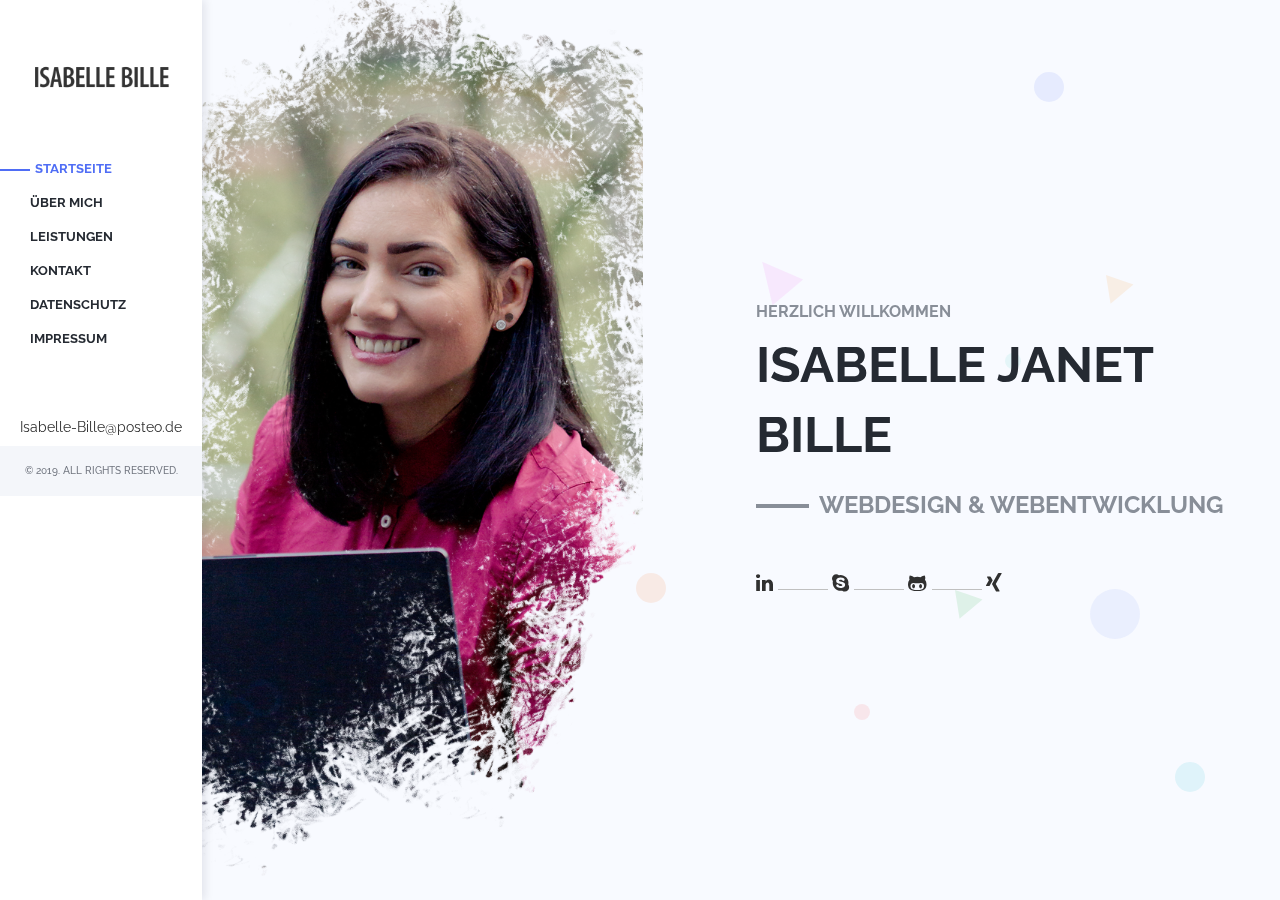
<file: themeforest-22566842-xman-vcard-resume-cv-portfolio-template/xman-placeholder/index.html>
<!doctype html>
<html lang="en">

<head>
    <!-- Required meta tags -->
    <meta charset="utf-8">
    <meta name="viewport" content="width=device-width, initial-scale=1, shrink-to-fit=no">
   <link rel="icon" href="image/slider/Logo-Schriftzugklein.png" type="image/png">
    <title>Isabelle Bille</title>
    <!-- Bootstrap CSS -->
    <link rel="stylesheet" href="css/bootstrap.css">
    <link rel="stylesheet" href="css/font-awesome.min.css">
    <link rel="stylesheet" href="vendors/elagent-icon/style.css">
    <link rel="stylesheet" href="vendors/animate-css/animate.css">
    <link rel="stylesheet" href="vendors/owl-carousel/assets/owl.carousel.min.css">
    <link rel="stylesheet" href="vendors/slick/slick-theme.css">
    <link rel="stylesheet" href="vendors/slick/slick.css">
    <link rel="stylesheet" href="vendors/video-player/css/jquery.mb.YTPlayer.min.css">
    <!-- main css -->
    <link rel="stylesheet" href="css/style.css">
    <link rel="stylesheet" href="css/responsive.css">
</head>

<body>
    <div class="sampleContainer">
        <div class="loader">
            <div class="ld_container">
                <div class="circle lg">
                    <div class="circle md">
                        <div class="circle sm">
                            <div class="circle smlr">
                            </div>
                        </div>
                    </div>
                </div>
                <span id="loading">Loading...</span>
            </div>
        </div>
    </div>
    <div class="page">
        <header class="header_area">
            <div class="main_menu pt-triggers">
                <div class="logo">
                    <a href="#"><img src="image/slider/Logo-Schriftzugklein.png" alt="logo" style="width: 100%;"></a>
                </div>
                <ul class="nav menu">
                    <li><a class="active" href="#home">Startseite</a></li>
                    <li><a href="#about">Über mich</a></li>
                  <!--  <li><a href="#portfolio">Portfolio</a></li> -->
                    <li><a href="#service">Leistungen</a></li>
                  <!--  <li><a href="#blog">Blog</a></li> -->
                    <li><a href="#contact">Kontakt</a></li>
                    <li><a href="#datenschutz">Datenschutz</a></li>
                    <li><a href="#impressum">Impressum</a></li>
                </ul>
            </div>
            <div class="header_bottom">
                <a href="mailto: Isabelle-Bille@posteo.de">
                    <h6>Isabelle-Bille@posteo.de</h6>
                </a>
                <!--
                <div class="social_links">
                    <a href="#" class="social_facebook"></a>
                    <a href="#" class="social_tumblr"></a>
                    <a href="#" class="social_linkedin"></a>
                    <a href="#" class="social_instagram"></a>
                </div>-->
                <p> © 2019. All Rights Reserved.</p>
            </div>
        </header>
        <div class="mobile_header mobile_visible">
            <div class="logo">
                <a href="#"><img src="image/slider/Logo-Schriftzugklein.png" alt="logo"></a>
            </div>
            <a class="menu-toggle">
              <i class="fa fa-bars"></i>
              <i class="fa fa-times"></i>
            </a>
        </div>
        <div class="main_body">
            <div class="page_wrapper">
                <div class="subpages" id="pt-main">
                    <section class="pt-page pt-page-1 home_area pt-page-current" id="home">
                        <div class="dot_shape">
                            <div class="shap shape_one"></div>
                            <div class="shap shape_two"></div>
                            <div class="shap shape_three"></div>
                            <div class="shap shape_four"></div>
                            <div class="shap shape_five"></div>
                            <div class="shap shape_six"></div>
                            <div class="triangle shape_seven"></div>
                            <div class="triangle shape_eight"></div>
                            <div class="triangle shape_nine"></div>
                        </div>
                      <!--  <a class="pt-trigger scroll_btn" href="#about" data-animation="59" data-goto="2"></a> -->
                        <div class="container">
                            <div class="row align-items-center">
                                <div class="col-lg-6">
                                    <div class="personal_img img_two">
                                    </div>
                                </div>
                                <div class="col-lg-6">
                                    <div class="personal_details">
                                        <h6 class="text_upparcase">Herzlich Willkommen</h6>
                                        <h1 class="text_upparcase">Isabelle Janet Bille</h1>
                                        <h5 class="text_upparcase">Webdesign & Webentwicklung</h5>
                                        <ul class="list_style social_icon">
                                            <li><a href="#" target="_blank"><i class="fa fa-linkedin"></i></a></li>
                                            <li><a href="#" title="Username: isabelle-janet??????"><i class="fa fa-skype"></i></a></li>
                                            <li><a href="https://github.com/IsabelleJanet" target="_blank"><i class="fa fa-github-alt"></i></a></li>
                                            <li><a href="#" target="_blank"><i class="fa fa-xing"></i></a></li>
                                        </ul>
                                    </div>
                                </div>
                            </div>
                        </div>
                    </section>
                    <section class="pt-page pt-page-2 about_area" id="about">
                        <div class="about_left">
                            <div class="about_content">
                                <h2 class="title mb_50">Über mich</h2>
                                <p>
                                    Vor meinem Studium der angewandten Informatik an der TU Dortmund erreichte ich mein Wirtschaftsabitur mit
                                    dem Schwerpunkt BWL und Englisch. Nach dem Abitur entschloss ich mich dazu, eine Ausbildung zu absolvieren.
                                    <br>
                                    <br>
                                    Nach meiner zweijährigen Ausbildung zur Kauffrau im Groß -und Außenhandel orientierte ich mich dann in Richtung
                                    Informatik.
                                    <br>
                                    <br>
                                    Mit dem erarbeiteten Wissen möchte ich einen kleinen Traum verwirklichen und dieses kontinuierlich erweitern.
                                </p>
                            </div>
                        </div>
                        <div class="about_right about_img d-flex align-items-center">
                        </div>
                    </section>
                    <!--<section class="pt-page pt-page-3 portfolio_area sec_pad" id="portfolio">
                        <div class="container">
                            <div class="section_title mb_50">
                                <h2 class="title mb_0">What i Done</h2>
                            </div>
                            <ul class="list_style gallery-filter">
                                <li class="active" data-filter="*">all</li>
                                <li data-filter=".art">Art</li>
                                <li data-filter=".work">Work</li>
                                <li data-filter=".web">Web Design</li>
                                <li data-filter=".ux">UI/UX Design</li>
                            </ul>
                            <div id="gallery" class="row portfolio_gallery">
                                <div class="col-lg-4 col-md-6 col-xs-12 gallery-item art work web">
                                    <div class="gallery_info">
                                        <div class="gallery_img">
                                            <img src="image/portfolio-img1.jpg" alt="">
                                            <div class="hover_content">
                                                <div class="social_link">
                                                    <a href="#"><i class="fa fa-heart-o" aria-hidden="true"></i></a>
                                                    <a href="#"><i class="fa fa-share-alt" aria-hidden="true"></i></a>
                                                </div>
                                                <div class="hover_text">
                                                    <h3>App Mockup Design</h3>
                                                    <div class="border_line"></div>
                                                    <div class="category">
                                                        <a href="#">Branding,</a>
                                                        <a href="#">Design,</a>
                                                        <a href="#">Marketing</a>
                                                    </div>
                                                </div>
                                            </div>
                                        </div>
                                    </div>
                                </div>
                                <div class="col-lg-4 col-md-6 col-xs-12 gallery-item art ux">
                                    <div class="gallery_info">
                                        <div class="gallery_img">
                                            <img src="image/portfolio-img2.jpg" alt="">
                                            <div class="hover_content">
                                                <div class="social_link">
                                                    <a href="#"><i class="fa fa-heart-o" aria-hidden="true"></i></a>
                                                    <a href="#"><i class="fa fa-share-alt" aria-hidden="true"></i></a>
                                                </div>
                                                <div class="hover_text">
                                                    <h3>App Mockup Design</h3>
                                                    <div class="border_line"></div>
                                                    <div class="category">
                                                        <a href="#">Branding,</a>
                                                        <a href="#">Design,</a>
                                                        <a href="#">Marketing</a>
                                                    </div>
                                                </div>
                                            </div>
                                        </div>
                                    </div>
                                </div>
                                <div class="col-lg-4 col-md-6 col-xs-12 gallery-item work web ux">
                                    <div class="gallery_info">
                                        <div class="gallery_img">
                                            <img src="image/portfolio-img3.jpg" alt="">
                                            <div class="hover_content">
                                                <div class="social_link">
                                                    <a href="#"><i class="fa fa-heart-o" aria-hidden="true"></i></a>
                                                    <a href="#"><i class="fa fa-share-alt" aria-hidden="true"></i></a>
                                                </div>
                                                <div class="hover_text">
                                                    <h3>App Mockup Design</h3>
                                                    <div class="border_line"></div>
                                                    <div class="category">
                                                        <a href="#">Branding,</a>
                                                        <a href="#">Design,</a>
                                                        <a href="#">Marketing</a>
                                                    </div>
                                                </div>
                                            </div>
                                        </div>
                                    </div>
                                </div>
                                <div class="col-lg-4 col-md-6 col-xs-12 gallery-item web art work">
                                    <div class="gallery_info">
                                        <div class="gallery_img">
                                            <img src="image/portfolio-img6.jpg" alt="">
                                            <div class="hover_content">
                                                <div class="social_link">
                                                    <a href="#"><i class="fa fa-heart-o" aria-hidden="true"></i></a>
                                                    <a href="#"><i class="fa fa-share-alt" aria-hidden="true"></i></a>
                                                </div>
                                                <div class="hover_text">
                                                    <h3>App Mockup Design</h3>
                                                    <div class="border_line"></div>
                                                    <div class="category">
                                                        <a href="#">Branding,</a>
                                                        <a href="#">Design,</a>
                                                        <a href="#">Marketing</a>
                                                    </div>
                                                </div>
                                            </div>
                                        </div>
                                    </div>
                                </div>
                                <div class="col-lg-4 col-md-6 col-xs-12 gallery-item work ux">
                                    <div class="gallery_info">
                                        <div class="gallery_img">
                                            <img src="image/portfolio-img5.jpg" alt="">
                                            <div class="hover_content">
                                                <div class="social_link">
                                                    <a href="#"><i class="fa fa-heart-o" aria-hidden="true"></i></a>
                                                    <a href="#"><i class="fa fa-share-alt" aria-hidden="true"></i></a>
                                                </div>
                                                <div class="hover_text">
                                                    <h3>App Mockup Design</h3>
                                                    <div class="border_line"></div>
                                                    <div class="category">
                                                        <a href="#">Branding,</a>
                                                        <a href="#">Design,</a>
                                                        <a href="#">Marketing</a>
                                                    </div>
                                                </div>
                                            </div>
                                        </div>
                                    </div>
                                </div>
                                <div class="col-lg-4 col-md-6 col-xs-12 gallery-item work art ux">
                                    <div class="gallery_info">
                                        <div class="gallery_img">
                                            <img src="image/portfolio-img4.jpg" alt="">
                                            <div class="hover_content">
                                                <div class="social_link">
                                                    <a href="#"><i class="fa fa-heart-o" aria-hidden="true"></i></a>
                                                    <a href="#"><i class="fa fa-share-alt" aria-hidden="true"></i></a>
                                                </div>
                                                <div class="hover_text">
                                                    <h3>App Mockup Design</h3>
                                                    <div class="border_line"></div>
                                                    <div class="category">
                                                        <a href="#">Branding,</a>
                                                        <a href="#">Design,</a>
                                                        <a href="#">Marketing</a>
                                                    </div>
                                                </div>
                                            </div>
                                        </div>
                                    </div>
                                </div>
                            </div>
                            <div class="text-right">
                                <a href="#" class="m_btn">Read More</a>
                            </div>
                        </div>
                    </section> -->
                    <section class="pt-page pt-page-4 service_area sec_pad" id="service">
                        <div class="container">
                            <div class="section_title">
                                <h2 class="title mb_0">Was ich biete</h2>
                            </div>
                            <div class="row service_info">
                                <div class="col-lg-5 col-md-6 mb_100">
                                    <div class="service_item">
                                        <div class="service_content">
                                            <div class="round_icon">
                                                <i class="fa fa-area-chart" aria-hidden="true"></i>
                                            </div>
                                            <a href="#">
                                                <h3>Webdesign</h3>
                                            </a>
                                            <p>Gestaltung Ihrer Webseite mit Hilfe moderner Tools.</p>
                                          <!--  <a href="#" class="read_btn">Read More</a> -->
                                        </div>
                                    </div>
                                </div>
                                <div class="col-lg-5 col-md-6 mb_100">
                                    <div class="service_item">
                                        <div class="round_icon">
                                            <i class="fa fa-cogs" aria-hidden="true"></i>
                                        </div>
                                        <div class="service_content">
                                            <a href="#">
                                                <h3>Webentwicklung</h3>
                                            </a>
                                            <p>Erweiterung, so wie Verbesserung Ihrer Webseite.</p>
                                            <!--<a href="#" class="read_btn">Read More</a> -->
                                        </div>
                                    </div>
                                </div>
                                <div class="col-lg-5 col-md-6 mb_100">
                                    <div class="service_item">
                                        <div class="round_icon">
                                            <i class="icon_easel" aria-hidden="true"></i>
                                        </div>
                                        <div class="service_content">
                                            <a href="#">
                                                <h3>Marketing</h3>
                                            </a>
                                            <p>Pellentesque in ipsum id orci porta dapibus. Lorem ipsum dolor sit amet, consectetur adipiscing elit donec sollicitudin molestie.</p>
                                            <a href="#" class="read_btn">Read More</a>
                                        </div>
                                    </div>
                                </div>
                                <div class="col-lg-5 col-md-6 mb_100">
                                    <div class="service_item">
                                        <div class="round_icon">
                                            <i class="icon_puzzle" aria-hidden="true"></i>
                                        </div>
                                        <div class="service_content">
                                            <a href="#">
                                                <h3>App Design</h3>
                                            </a>
                                            <p>Pellentesque in ipsum id orci porta dapibus. Lorem ipsum dolor sit amet, consectetur adipiscing elit donec sollicitudin molestie.</p>
                                            <a href="#" class="read_btn">Read More</a>
                                        </div>
                                    </div>
                                </div>
                            </div>
                        </div>
                    </section>
                 <!--   <section class="pt-page pt-page-5 blog_area sec_pad" id="blog">
                        <div class="container">
                            <div class="section_title mb_50">
                                <h2 class="title mb_0">Recent Story</h2>
                                <p>Here you see our latest story, that we publish for you,so you are most welcome to read these article,<br> and obviously you will improve your skill.</p>
                            </div>
                            <div class="blog_slider owl-carousel">
                                <div class="blog_item">
                                    <div class="blog_img">
                                        <img src="image/post1.png" alt="">
                                    </div>
                                    <div class="post_content">
                                        <div class="post_category">
                                            <a href="#">Design</a>
                                            <a href="#">Creative</a>
                                        </div>
                                        <a href="#">
                                            <h3>How to Create Great Logo for Your Business</h3>
                                        </a>
                                        <p>Are you guys think design come from hand, no, absoluate ly not, you are wrong. design always come from mind, so must be a designer need spend...</p>
                                        <a href="#" class="m_btn">More</a>
                                    </div>
                                    <div class="post_author d-flex">
                                        <div class="author_img d-flex">
                                            <img class="rounded-circle" src="image/author_img1.jpg" alt="author">
                                            <h6 class="d-flex align-self-center">Mr. Expert</h6>
                                        </div>
                                        <div class="post_date ml-auto align-self-center">
                                            <a href="#">14 April, 2017</a>
                                        </div>
                                    </div>
                                </div>
                                <div class="blog_item">
                                    <div class="blog_img">
                                        <img src="image/post2.jpg" alt="">
                                    </div>
                                    <div class="post_content">
                                        <div class="post_category">
                                            <a href="#">Design</a>
                                            <a href="#">Creative</a>
                                        </div>
                                        <a href="#">
                                            <h3>Innovative Ways to Increase Brand.</h3>
                                        </a>
                                        <p>Are you guys think design come from hand, no, absoluate ly not, you are wrong. design always come from mind, so must be a designer need spend...</p>
                                        <a href="#" class="m_btn">More</a>
                                    </div>
                                    <div class="post_author d-flex">
                                        <div class="author_img d-flex">
                                            <img class="rounded-circle" src="image/author_img1.jpg" alt="author">
                                            <h6 class="d-flex align-self-center">Smith</h6>
                                        </div>
                                        <div class="post_date ml-auto align-self-center">
                                            <a href="#">14 April, 2017</a>
                                        </div>
                                    </div>
                                </div>
                                <div class="blog_item">
                                    <div class="blog_img">
                                        <img src="image/post1.png" alt="">
                                    </div>
                                    <div class="post_content">
                                        <div class="post_category">
                                            <a href="#">Design</a>
                                            <a href="#">Creative</a>
                                        </div>
                                        <a href="#">
                                            <h3>How to Autumn Clean Your Design Career?</h3>
                                        </a>
                                        <p>Are you guys think design come from hand, no, absoluate ly not, you are wrong. design always come from mind, so must be a designer need spend...</p>
                                        <a href="#" class="m_btn">More</a>
                                    </div>
                                    <div class="post_author d-flex">
                                        <div class="author_img d-flex">
                                            <img class="rounded-circle" src="image/author_img1.jpg" alt="author">
                                            <h6 class="d-flex align-self-center">Jhone Deo</h6>
                                        </div>
                                        <div class="post_date ml-auto align-self-center">
                                            <a href="#">20 April, 2017</a>
                                        </div>
                                    </div>
                                </div>
                                <div class="blog_item">
                                    <div class="blog_img">
                                        <img src="image/post1.png" alt="">
                                    </div>
                                    <div class="post_content">
                                        <div class="post_category">
                                            <a href="#">Design</a>
                                            <a href="#">Creative</a>
                                        </div>
                                        <a href="#">
                                            <h3>Design alwayes come from head.</h3>
                                        </a>
                                        <p>Are you guys think design come from hand, no, absoluate ly not, you are wrong. design always come from mind, so must be a designer need spend...</p>
                                        <a href="#" class="m_btn">More</a>
                                    </div>
                                    <div class="post_author d-flex">
                                        <div class="author_img d-flex">
                                            <img class="rounded-circle" src="image/author_img1.jpg" alt="author">
                                            <h6 class="d-flex align-self-center">Mr. Rony</h6>
                                        </div>
                                        <div class="post_date ml-auto align-self-center">
                                            <a href="#">18 April, 2018</a>
                                        </div>
                                    </div>
                                </div>
                            </div>
                            <div class="text-right">
                                <a href="#" class="m_btn">More</a>
                            </div>
                        </div>
                    </section> -->
                    <section class="pt-page pt-page-6 contact_area" id="contact">
                        <!--================Map Area =================-->
                        <div id="mapBox" style="background:url(image/slider/idee.jpg) center center no-repeat; background-size: cover;">
                        </div>
                        <!--================End Map Area =================-->
                        <div class="contact">
                            <div class="container">
                                <div class="section_title mb_50">
                                    <h2 class="title mb_0">Kontaktieren Sie mich</h2>
                                </div>
                                <div class="row flex-row-reverse">
                                    <div class="col-lg-5">
                                        <div class="contact_info">
                                            <div class="sec_contact_title">
                                                <h4 class="contact_title">Kontakt herstellen</h4>
                                                <p>Gern können Sie mich per E-Mail, telefonisch oder durch das Kontaktformular erreichen.
                                                </p>
                                            </div>
                                            <div class="info_item">
                                                <h4 class="contact_title">Adresse</h4>
                                                <p>Siedlung Salingen 40F<br> 44227 Dortmund </p>
                                            </div>
                                            <div class="info_item">
                                                <h4 class="contact_title">Kontaktdaten</h4>
                                                <p><span>Email: </span><a href="#">isabelle-bille@posteo.de</a></p>
                                                <p><span>Mobil: </span><a href="#">+49 172 9544850</a></p>
                                            </div>
                                        </div>
                                    </div>
                                    <div class="col-lg-7">
                                        <form class="row contact_form" action="contact_process.php" method="post" id="contactForm" novalidate="novalidate">
                                            <div class="form-group col-md-6">
                                                <input type="text" class="form-control" id="name" name="name" placeholder="Vollständiger Name">
                                            </div>
                                            <div class="form-group col-md-6">
                                                <input type="text" class="form-control" id="email" name="email" placeholder="E-Mail Adresse">
                                            </div>
                                            <div class="form-group col-md-6">
                                                <input type="text" class="form-control" id="subject" name="subject" placeholder="Thema">
                                            </div>
                                            <div class="form-group col-md-6">
                                                <input type="text" class="form-control" id="mobile" name="mobile" placeholder="Mobil">
                                            </div>
                                            <div class="form-group col-md-12">
                                                <textarea class="form-control" name="message" id="message" rows="1" placeholder="Geben Sie hier Ihre Nachricht ein"></textarea>
                                            </div>
                                            <div class="form-group col-md-12">
                                                <input type="submit" value="Nachricht versenden" class="btn submit_dark">
                                            </div>
                                            <div id="success" class="col-md-12 bg-success text-white" style="display: none; padding: 15px;">
                                                Vielen Dank für Ihre Nachricht, ich werde mich schnellstmöglich bei Ihnen melden.
                                            </div>
                                            <div id="error" class="col-md-12 bg-danger text-white" style="display: none; padding: 15px;">
                                                Da ist leider etwas schief gegangen. Versuchen Sie es später erneut oder schreiben Sie mir einfach eine Email.
                                            </div>
                                        </form>
                                    </div>
                                </div>
                            </div>
                        </div>
                    </section>
                    <section class="pt-page pt-page-2 about_area" id="impressum">
                        <div class="about_left">
                            <div class="about_content">

                                <h2 class="title mb_50">Impressum</h2>

                                <h3>Angaben gem&auml;&szlig; &sect; 5 TMG</h3>
                                <p>Isabelle Bille<br/>
                                    Siedlung Salingen 40f<br/>
                                    44227 Dortmund</p>

                                <h3>Kontakt</h3>
                                <p>Telefon: +49 172 9544850<br/>
                                    E-Mail: isabelle-bille@posteo.de</p>

                                <h3>Verantwortlich f&uuml;r den Inhalt nach &sect; 55 Abs. 2 RStV</h3>
                                <p>Isabelle Bille<br/>
                                    Siedlung Salingen 40f<br/>
                                    44227 Dortmund</p>

                                <h3>Streitschlichtung</h3>
                                <p>Die Europ&auml;ische Kommission stellt eine Plattform zur Online-Streitbeilegung (OS)
                                    bereit: <a href="https://ec.europa.eu/consumers/odr" target="_blank" rel="noopener">https://ec.europa.eu/consumers/odr</a>.<br/>
                                    Unsere E-Mail-Adresse finden Sie oben im Impressum.</p>

                                <p>Wir sind nicht bereit oder verpflichtet, an Streitbeilegungsverfahren vor einer
                                    Verbraucherschlichtungsstelle teilzunehmen.</p>

                                <h4>Haftung f&uuml;r Inhalte</h4>
                                <p>Als Diensteanbieter sind wir gem&auml;&szlig; &sect; 7 Abs.1 TMG f&uuml;r eigene
                                    Inhalte auf diesen Seiten nach den allgemeinen Gesetzen verantwortlich. Nach &sect;&sect;
                                    8 bis 10 TMG sind wir als Diensteanbieter jedoch nicht verpflichtet, &uuml;bermittelte
                                    oder gespeicherte fremde Informationen zu &uuml;berwachen oder nach Umst&auml;nden
                                    zu forschen, die auf eine rechtswidrige T&auml;tigkeit hinweisen.</p>
                                <p>Verpflichtungen zur Entfernung oder Sperrung der Nutzung von Informationen nach den
                                    allgemeinen Gesetzen bleiben hiervon unber&uuml;hrt. Eine diesbez&uuml;gliche
                                    Haftung ist jedoch erst ab dem Zeitpunkt der Kenntnis einer konkreten
                                    Rechtsverletzung m&ouml;glich. Bei Bekanntwerden von entsprechenden
                                    Rechtsverletzungen werden wir diese Inhalte umgehend entfernen.</p>
                                <h3>Haftung f&uuml;r Links</h3>
                                <p>Unser Angebot enth&auml;lt Links zu externen Websites Dritter, auf deren Inhalte wir
                                    keinen Einfluss haben. Deshalb k&ouml;nnen wir f&uuml;r diese fremden Inhalte auch
                                    keine Gew&auml;hr &uuml;bernehmen. F&uuml;r die Inhalte der verlinkten Seiten ist
                                    stets der jeweilige Anbieter oder Betreiber der Seiten verantwortlich. Die
                                    verlinkten Seiten wurden zum Zeitpunkt der Verlinkung auf m&ouml;gliche Rechtsverst&ouml;&szlig;e
                                    &uuml;berpr&uuml;ft. Rechtswidrige Inhalte waren zum Zeitpunkt der Verlinkung nicht
                                    erkennbar.</p>
                                <p>Eine permanente inhaltliche Kontrolle der verlinkten Seiten ist jedoch ohne konkrete
                                    Anhaltspunkte einer Rechtsverletzung nicht zumutbar. Bei Bekanntwerden von
                                    Rechtsverletzungen werden wir derartige Links umgehend entfernen.</p>
                                <h3>Urheberrecht</h3>
                                <p>Die durch die Seitenbetreiber erstellten Inhalte und Werke auf diesen Seiten
                                    unterliegen dem deutschen Urheberrecht. Die Vervielf&auml;ltigung, Bearbeitung,
                                    Verbreitung und jede Art der Verwertung au&szlig;erhalb der Grenzen des
                                    Urheberrechtes bed&uuml;rfen der schriftlichen Zustimmung des jeweiligen Autors bzw.
                                    Erstellers. Downloads und Kopien dieser Seite sind nur f&uuml;r den privaten, nicht
                                    kommerziellen Gebrauch gestattet.</p>
                                <p>Soweit die Inhalte auf dieser Seite nicht vom Betreiber erstellt wurden, werden die
                                    Urheberrechte Dritter beachtet. Insbesondere werden Inhalte Dritter als solche
                                    gekennzeichnet. Sollten Sie trotzdem auf eine Urheberrechtsverletzung aufmerksam
                                    werden, bitten wir um einen entsprechenden Hinweis. Bei Bekanntwerden von
                                    Rechtsverletzungen werden wir derartige Inhalte umgehend entfernen.</p>

                                <p>Quelle: <a href="https://www.e-recht24.de">e-recht24.de</a></p>
                            </div>
                        </div>
                    </section>
                    <section class="pt-page pt-page-2 about_area" id="datenschutz">
                        <div class="about_left">
                            <div class="about_content">
                                <h2 class="title mb_50">Datenschutzerklärung</h2>

                                <p>Wir freuen uns sehr über Ihr Interesse an unserem Unternehmen. Datenschutz hat einen besonders hohen Stellenwert für die Geschäftsleitung der Isabelle Janet Bille. Eine Nutzung der Internetseiten der Isabelle Janet Bille ist grundsätzlich ohne jede Angabe personenbezogener Daten möglich. Sofern eine betroffene Person besondere Services unseres Unternehmens über unsere Internetseite in Anspruch nehmen möchte, könnte jedoch eine Verarbeitung personenbezogener Daten erforderlich werden. Ist die Verarbeitung personenbezogener Daten erforderlich und besteht für eine solche Verarbeitung keine gesetzliche Grundlage, holen wir generell eine Einwilligung der betroffenen Person ein.</p>

                                <p>Die Verarbeitung personenbezogener Daten, beispielsweise des Namens, der Anschrift, E-Mail-Adresse oder Telefonnummer einer betroffenen Person, erfolgt stets im Einklang mit der Datenschutz-Grundverordnung und in Übereinstimmung mit den für die Isabelle Janet Bille geltenden landesspezifischen Datenschutzbestimmungen. Mittels dieser Datenschutzerklärung möchte unser Unternehmen die Öffentlichkeit über Art, Umfang und Zweck der von uns erhobenen, genutzten und verarbeiteten personenbezogenen Daten informieren. Ferner werden betroffene Personen mittels dieser Datenschutzerklärung über die ihnen zustehenden Rechte aufgeklärt.</p>

                                <p>Die Isabelle Janet Bille hat als für die Verarbeitung Verantwortlicher zahlreiche technische und organisatorische Maßnahmen umgesetzt, um einen möglichst lückenlosen Schutz der über diese Internetseite verarbeiteten personenbezogenen Daten sicherzustellen. Dennoch können Internetbasierte Datenübertragungen grundsätzlich Sicherheitslücken aufweisen, sodass ein absoluter Schutz nicht gewährleistet werden kann. Aus diesem Grund steht es jeder betroffenen Person frei, personenbezogene Daten auch auf alternativen Wegen, beispielsweise telefonisch, an uns zu übermitteln.</p>

                                <h3>1. Begriffsbestimmungen</h3>
                                <p>Die Datenschutzerklärung der Isabelle Janet Bille beruht auf den Begrifflichkeiten, die durch den Europäischen Richtlinien- und Verordnungsgeber beim Erlass der Datenschutz-Grundverordnung (DS-GVO) verwendet wurden. Unsere Datenschutzerklärung soll sowohl für die Öffentlichkeit als auch für unsere Kunden und Geschäftspartner einfach lesbar und verständlich sein. Um dies zu gewährleisten, möchten wir vorab die verwendeten Begrifflichkeiten erläutern.</p>

                                <p>Wir verwenden in dieser Datenschutzerklärung unter anderem die folgenden Begriffe:</p>

                                <ul style="list-style: none">
                                    <li><h4>a)    personenbezogene Daten</h4>
                                        <p>Personenbezogene Daten sind alle Informationen, die sich auf eine identifizierte oder identifizierbare natürliche Person (im Folgenden „betroffene Person“) beziehen. Als identifizierbar wird eine natürliche Person angesehen, die direkt oder indirekt, insbesondere mittels Zuordnung zu einer Kennung wie einem Namen, zu einer Kennnummer, zu Standortdaten, zu einer Online-Kennung oder zu einem oder mehreren besonderen Merkmalen, die Ausdruck der physischen, physiologischen, genetischen, psychischen, wirtschaftlichen, kulturellen oder sozialen Identität dieser natürlichen Person sind, identifiziert werden kann.</p>
                                    </li>
                                    <li><h4>b)    betroffene Person</h4>
                                        <p>Betroffene Person ist jede identifizierte oder identifizierbare natürliche Person, deren personenbezogene Daten von dem für die Verarbeitung Verantwortlichen verarbeitet werden.</p>
                                    </li>
                                    <li><h4>c)    Verarbeitung</h4>
                                        <p>Verarbeitung ist jeder mit oder ohne Hilfe automatisierter Verfahren ausgeführte Vorgang oder jede solche Vorgangsreihe im Zusammenhang mit personenbezogenen Daten wie das Erheben, das Erfassen, die Organisation, das Ordnen, die Speicherung, die Anpassung oder Veränderung, das Auslesen, das Abfragen, die Verwendung, die Offenlegung durch Übermittlung, Verbreitung oder eine andere Form der Bereitstellung, den Abgleich oder die Verknüpfung, die Einschränkung, das Löschen oder die Vernichtung.</p>
                                    </li>
                                    <li><h4>d)    Einschränkung der Verarbeitung</h4>
                                        <p>Einschränkung der Verarbeitung ist die Markierung gespeicherter personenbezogener Daten mit dem Ziel, ihre künftige Verarbeitung einzuschränken.</p>
                                    </li>
                                    <li><h4>e)    Profiling</h4>
                                        <p>Profiling ist jede Art der automatisierten Verarbeitung personenbezogener Daten, die darin besteht, dass diese personenbezogenen Daten verwendet werden, um bestimmte persönliche Aspekte, die sich auf eine natürliche Person beziehen, zu bewerten, insbesondere, um Aspekte bezüglich Arbeitsleistung, wirtschaftlicher Lage, Gesundheit, persönlicher Vorlieben, Interessen, Zuverlässigkeit, Verhalten, Aufenthaltsort oder Ortswechsel dieser natürlichen Person zu analysieren oder vorherzusagen.</p>
                                    </li>
                                    <li><h4>f)     Pseudonymisierung</h4>
                                        <p>Pseudonymisierung ist die Verarbeitung personenbezogener Daten in einer Weise, auf welche die personenbezogenen Daten ohne Hinzuziehung zusätzlicher Informationen nicht mehr einer spezifischen betroffenen Person zugeordnet werden können, sofern diese zusätzlichen Informationen gesondert aufbewahrt werden und technischen und organisatorischen Maßnahmen unterliegen, die gewährleisten, dass die personenbezogenen Daten nicht einer identifizierten oder identifizierbaren natürlichen Person zugewiesen werden.</p>
                                    </li>
                                    <li><h4>g)    Verantwortlicher oder für die Verarbeitung Verantwortlicher</h4>
                                        <p>Verantwortlicher oder für die Verarbeitung Verantwortlicher ist die natürliche oder juristische Person, Behörde, Einrichtung oder andere Stelle, die allein oder gemeinsam mit anderen über die Zwecke und Mittel der Verarbeitung von personenbezogenen Daten entscheidet. Sind die Zwecke und Mittel dieser Verarbeitung durch das Unionsrecht oder das Recht der Mitgliedstaaten vorgegeben, so kann der Verantwortliche beziehungsweise können die bestimmten Kriterien seiner Benennung nach dem Unionsrecht oder dem Recht der Mitgliedstaaten vorgesehen werden.</p>
                                    </li>
                                    <li><h4>h)    Auftragsverarbeiter</h4>
                                        <p>Auftragsverarbeiter ist eine natürliche oder juristische Person, Behörde, Einrichtung oder andere Stelle, die personenbezogene Daten im Auftrag des Verantwortlichen verarbeitet.</p>
                                    </li>
                                    <li><h4>i)      Empfänger</h4>
                                        <p>Empfänger ist eine natürliche oder juristische Person, Behörde, Einrichtung oder andere Stelle, der personenbezogene Daten offengelegt werden, unabhängig davon, ob es sich bei ihr um einen Dritten handelt oder nicht. Behörden, die im Rahmen eines bestimmten Untersuchungsauftrags nach dem Unionsrecht oder dem Recht der Mitgliedstaaten möglicherweise personenbezogene Daten erhalten, gelten jedoch nicht als Empfänger.</p>
                                    </li>
                                    <li><h4>j)      Dritter</h4>
                                        <p>Dritter ist eine natürliche oder juristische Person, Behörde, Einrichtung oder andere Stelle außer der betroffenen Person, dem Verantwortlichen, dem Auftragsverarbeiter und den Personen, die unter der unmittelbaren Verantwortung des Verantwortlichen oder des Auftragsverarbeiters befugt sind, die personenbezogenen Daten zu verarbeiten.</p>
                                    </li>
                                    <li><h4>k)    Einwilligung</h4>
                                        <p>Einwilligung ist jede von der betroffenen Person freiwillig für den bestimmten Fall in informierter Weise und unmissverständlich abgegebene Willensbekundung in Form einer Erklärung oder einer sonstigen eindeutigen bestätigenden Handlung, mit der die betroffene Person zu verstehen gibt, dass sie mit der Verarbeitung der sie betreffenden personenbezogenen Daten einverstanden ist.</p>
                                    </li>
                                </ul>

                                <h3>2. Name und Anschrift des für die Verarbeitung Verantwortlichen</h3>
                                <p>Verantwortlicher im Sinne der Datenschutz-Grundverordnung, sonstiger in den Mitgliedstaaten der Europäischen Union geltenden Datenschutzgesetze und anderer Bestimmungen mit datenschutzrechtlichem Charakter ist die:</p>

                                <p>Isabelle Janet Bille</p>
                                <p>Siedlung Salingen 40f</p>
                                <p>44227 Dortmund</p>
                                <p>DEUTSCHLAND</p>
                                <p>Tel.: +49 172 9544850</p>
                                <p>E-Mail: isabelle-bille@posteo.de</p>
                                <p>Website: www.isabelle-bille.de</p>

                                <h3>3. Erfassung von allgemeinen Daten und Informationen</h3>
                                <p>Die Internetseite der Isabelle Janet Bille erfasst mit jedem Aufruf der Internetseite durch eine betroffene Person oder ein automatisiertes System eine Reihe von allgemeinen Daten und Informationen. Diese allgemeinen Daten und Informationen werden in den Logfiles des Servers gespeichert. Erfasst werden können die (1) verwendeten Browsertypen und Versionen, (2) das vom zugreifenden System verwendete Betriebssystem, (3) die Internetseite, von welcher ein zugreifendes System auf unsere Internetseite gelangt (sogenannte Referrer), (4) die Unterwebseiten, welche über ein zugreifendes System auf unserer Internetseite angesteuert werden, (5) das Datum und die Uhrzeit eines Zugriffs auf die Internetseite, (6) eine Internet-Protokoll-Adresse (IP-Adresse), (7) der Internet-Service-Provider des zugreifenden Systems und (8) sonstige ähnliche Daten und Informationen, die der Gefahrenabwehr im Falle von Angriffen auf unsere informationstechnologischen Systeme dienen.</p>

                                <p>Bei der Nutzung dieser allgemeinen Daten und Informationen zieht die Isabelle Janet Bille keine Rückschlüsse auf die betroffene Person. Diese Informationen werden vielmehr benötigt, um (1) die Inhalte unserer Internetseite korrekt auszuliefern, (2) die Inhalte unserer Internetseite sowie die Werbung für diese zu optimieren, (3) die dauerhafte Funktionsfähigkeit unserer informationstechnologischen Systeme und der Technik unserer Internetseite zu gewährleisten sowie (4) um Strafverfolgungsbehörden im Falle eines Cyberangriffes die zur Strafverfolgung notwendigen Informationen bereitzustellen. Diese anonym erhobenen Daten und Informationen werden durch die Isabelle Janet Bille daher einerseits statistisch und ferner mit dem Ziel ausgewertet, den Datenschutz und die Datensicherheit in unserem Unternehmen zu erhöhen, um letztlich ein optimales Schutzniveau für die von uns verarbeiteten personenbezogenen Daten sicherzustellen. Die anonymen Daten der Server-Logfiles werden getrennt von allen durch eine betroffene Person angegebenen personenbezogenen Daten gespeichert.</p>

                                <h3>4. Kontaktmöglichkeit über die Internetseite</h3>
                                <p>Die Internetseite der Isabelle Janet Bille enthält aufgrund von gesetzlichen Vorschriften Angaben, die eine schnelle elektronische Kontaktaufnahme zu unserem Unternehmen sowie eine unmittelbare Kommunikation mit uns ermöglichen, was ebenfalls eine allgemeine Adresse der sogenannten elektronischen Post (E-Mail-Adresse) umfasst. Sofern eine betroffene Person per E-Mail oder über ein Kontaktformular den Kontakt mit dem für die Verarbeitung Verantwortlichen aufnimmt, werden die von der betroffenen Person übermittelten personenbezogenen Daten automatisch gespeichert. Solche auf freiwilliger Basis von einer betroffenen Person an den für die Verarbeitung Verantwortlichen übermittelten personenbezogenen Daten werden für Zwecke der Bearbeitung oder der Kontaktaufnahme zur betroffenen Person gespeichert. Es erfolgt keine Weitergabe dieser personenbezogenen Daten an Dritte.</p>

                                <h3>5. Routinemäßige Löschung und Sperrung von personenbezogenen Daten</h3>
                                <p>Der für die Verarbeitung Verantwortliche verarbeitet und speichert personenbezogene Daten der betroffenen Person nur für den Zeitraum, der zur Erreichung des Speicherungszwecks erforderlich ist oder sofern dies durch den Europäischen Richtlinien- und Verordnungsgeber oder einen anderen Gesetzgeber in Gesetzen oder Vorschriften, welchen der für die Verarbeitung Verantwortliche unterliegt, vorgesehen wurde.</p>

                                <p>Entfällt der Speicherungszweck oder läuft eine vom Europäischen Richtlinien- und Verordnungsgeber oder einem anderen zuständigen Gesetzgeber vorgeschriebene Speicherfrist ab, werden die personenbezogenen Daten routinemäßig und entsprechend den gesetzlichen Vorschriften gesperrt oder gelöscht.</p>

                                <h3>6. Rechte der betroffenen Person</h3>
                                <ul style="list-style: none;">
                                    <li><h4>a)    Recht auf Bestätigung</h4>
                                        <p>Jede betroffene Person hat das vom Europäischen Richtlinien- und Verordnungsgeber eingeräumte Recht, von dem für die Verarbeitung Verantwortlichen eine Bestätigung darüber zu verlangen, ob sie betreffende personenbezogene Daten verarbeitet werden. Möchte eine betroffene Person dieses Bestätigungsrecht in Anspruch nehmen, kann sie sich hierzu jederzeit an einen Mitarbeiter des für die Verarbeitung Verantwortlichen wenden.</p>
                                    </li>
                                    <li><h4>b)    Recht auf Auskunft</h4>
                                        <p>Jede von der Verarbeitung personenbezogener Daten betroffene Person hat das vom Europäischen Richtlinien- und Verordnungsgeber gewährte Recht, jederzeit von dem für die Verarbeitung Verantwortlichen unentgeltliche Auskunft über die zu seiner Person gespeicherten personenbezogenen Daten und eine Kopie dieser Auskunft zu erhalten. Ferner hat der Europäische Richtlinien- und Verordnungsgeber der betroffenen Person Auskunft über folgende Informationen zugestanden:</p>

                                        <ul style="list-style: none;">
                                            <li>die Verarbeitungszwecke</li>
                                            <li>die Kategorien personenbezogener Daten, die verarbeitet werden</li>
                                            <li>die Empfänger oder Kategorien von Empfängern, gegenüber denen die personenbezogenen Daten offengelegt worden sind oder noch offengelegt werden, insbesondere bei Empfängern in Drittländern oder bei internationalen Organisationen</li>
                                            <li>falls möglich die geplante Dauer, für die die personenbezogenen Daten gespeichert werden, oder, falls dies nicht möglich ist, die Kriterien für die Festlegung dieser Dauer</li>
                                            <li>das Bestehen eines Rechts auf Berichtigung oder Löschung der sie betreffenden personenbezogenen Daten oder auf Einschränkung der Verarbeitung durch den Verantwortlichen oder eines Widerspruchsrechts gegen diese Verarbeitung</li>
                                            <li>das Bestehen eines Beschwerderechts bei einer Aufsichtsbehörde</li>
                                            <li>wenn die personenbezogenen Daten nicht bei der betroffenen Person erhoben werden: Alle verfügbaren Informationen über die Herkunft der Daten</li>
                                            <li>das Bestehen einer automatisierten Entscheidungsfindung einschließlich Profiling gemäß Artikel 22 Abs.1 und 4 DS-GVO und — zumindest in diesen Fällen — aussagekräftige Informationen über die involvierte Logik sowie die Tragweite und die angestrebten Auswirkungen einer derartigen Verarbeitung für die betroffene Person</li>

                                        </ul>
                                        <p>Ferner steht der betroffenen Person ein Auskunftsrecht darüber zu, ob personenbezogene Daten an ein Drittland oder an eine internationale Organisation übermittelt wurden. Sofern dies der Fall ist, so steht der betroffenen Person im Übrigen das Recht zu, Auskunft über die geeigneten Garantien im Zusammenhang mit der Übermittlung zu erhalten.</p>

                                        <p>Möchte eine betroffene Person dieses Auskunftsrecht in Anspruch nehmen, kann sie sich hierzu jederzeit an einen Mitarbeiter des für die Verarbeitung Verantwortlichen wenden.</p>
                                    </li>
                                    <li><h4>c)    Recht auf Berichtigung</h4>
                                        <p>Jede von der Verarbeitung personenbezogener Daten betroffene Person hat das vom Europäischen Richtlinien- und Verordnungsgeber gewährte Recht, die unverzügliche Berichtigung sie betreffender unrichtiger personenbezogener Daten zu verlangen. Ferner steht der betroffenen Person das Recht zu, unter Berücksichtigung der Zwecke der Verarbeitung, die Vervollständigung unvollständiger personenbezogener Daten — auch mittels einer ergänzenden Erklärung — zu verlangen.</p>

                                        <p>Möchte eine betroffene Person dieses Berichtigungsrecht in Anspruch nehmen, kann sie sich hierzu jederzeit an einen Mitarbeiter des für die Verarbeitung Verantwortlichen wenden.</p></li>
                                    <li>
                                        <h4>d)    Recht auf Löschung (Recht auf Vergessen werden)</h4>
                                        <p>Jede von der Verarbeitung personenbezogener Daten betroffene Person hat das vom Europäischen Richtlinien- und Verordnungsgeber gewährte Recht, von dem Verantwortlichen zu verlangen, dass die sie betreffenden personenbezogenen Daten unverzüglich gelöscht werden, sofern einer der folgenden Gründe zutrifft und soweit die Verarbeitung nicht erforderlich ist:</p>

                                        <ul style="list-style: none;">
                                            <li>Die personenbezogenen Daten wurden für solche Zwecke erhoben oder auf sonstige Weise verarbeitet, für welche sie nicht mehr notwendig sind.</li>
                                            <li>Die betroffene Person widerruft ihre Einwilligung, auf die sich die Verarbeitung gemäß Art. 6 Abs. 1 Buchstabe a DS-GVO oder Art. 9 Abs. 2 Buchstabe a DS-GVO stützte, und es fehlt an einer anderweitigen Rechtsgrundlage für die Verarbeitung.</li>
                                            <li>Die betroffene Person legt gemäß Art. 21 Abs. 1 DS-GVO Widerspruch gegen die Verarbeitung ein, und es liegen keine vorrangigen berechtigten Gründe für die Verarbeitung vor, oder die betroffene Person legt gemäß Art. 21 Abs. 2 DS-GVO Widerspruch gegen die Verarbeitung ein.</li>
                                            <li>Die personenbezogenen Daten wurden unrechtmäßig verarbeitet.</li>
                                            <li>Die Löschung der personenbezogenen Daten ist zur Erfüllung einer rechtlichen Verpflichtung nach dem Unionsrecht oder dem Recht der Mitgliedstaaten erforderlich, dem der Verantwortliche unterliegt.</li>
                                            <li>Die personenbezogenen Daten wurden in Bezug auf angebotene Dienste der Informationsgesellschaft gemäß Art. 8 Abs. 1 DS-GVO erhoben.</li>

                                        </ul>
                                        <p>Sofern einer der oben genannten Gründe zutrifft und eine betroffene Person die Löschung von personenbezogenen Daten, die bei der Isabelle Janet Bille gespeichert sind, veranlassen möchte, kann sie sich hierzu jederzeit an einen Mitarbeiter des für die Verarbeitung Verantwortlichen wenden. Der Mitarbeiter der Isabelle Janet Bille wird veranlassen, dass dem Löschverlangen unverzüglich nachgekommen wird.</p>

                                        <p>Wurden die personenbezogenen Daten von der Isabelle Janet Bille öffentlich gemacht und ist unser Unternehmen als Verantwortlicher gemäß Art. 17 Abs. 1 DS-GVO zur Löschung der personenbezogenen Daten verpflichtet, so trifft die Isabelle Janet Bille unter Berücksichtigung der verfügbaren Technologie und der Implementierungskosten angemessene Maßnahmen, auch technischer Art, um andere für die Datenverarbeitung Verantwortliche, welche die veröffentlichten personenbezogenen Daten verarbeiten, darüber in Kenntnis zu setzen, dass die betroffene Person von diesen anderen für die Datenverarbeitung Verantwortlichen die Löschung sämtlicher Links zu diesen personenbezogenen Daten oder von Kopien oder Replikationen dieser personenbezogenen Daten verlangt hat, soweit die Verarbeitung nicht erforderlich ist. Der Mitarbeiter der Isabelle Janet Bille wird im Einzelfall das Notwendige veranlassen.</p>
                                    </li>
                                    <li><h4>e)    Recht auf Einschränkung der Verarbeitung</h4>
                                        <p>Jede von der Verarbeitung personenbezogener Daten betroffene Person hat das vom Europäischen Richtlinien- und Verordnungsgeber gewährte Recht, von dem Verantwortlichen die Einschränkung der Verarbeitung zu verlangen, wenn eine der folgenden Voraussetzungen gegeben ist:</p>

                                        <ul style="list-style: none;">
                                            <li>Die Richtigkeit der personenbezogenen Daten wird von der betroffenen Person bestritten, und zwar für eine Dauer, die es dem Verantwortlichen ermöglicht, die Richtigkeit der personenbezogenen Daten zu überprüfen.</li>
                                            <li>Die Verarbeitung ist unrechtmäßig, die betroffene Person lehnt die Löschung der personenbezogenen Daten ab und verlangt stattdessen die Einschränkung der Nutzung der personenbezogenen Daten.</li>
                                            <li>Der Verantwortliche benötigt die personenbezogenen Daten für die Zwecke der Verarbeitung nicht länger, die betroffene Person benötigt sie jedoch zur Geltendmachung, Ausübung oder Verteidigung von Rechtsansprüchen.</li>
                                            <li>Die betroffene Person hat Widerspruch gegen die Verarbeitung gem. Art. 21 Abs. 1 DS-GVO eingelegt und es steht noch nicht fest, ob die berechtigten Gründe des Verantwortlichen gegenüber denen der betroffenen Person überwiegen.</li>

                                        </ul>
                                        <p>Sofern eine der oben genannten Voraussetzungen gegeben ist und eine betroffene Person die Einschränkung von personenbezogenen Daten, die bei der Isabelle Janet Bille gespeichert sind, verlangen möchte, kann sie sich hierzu jederzeit an einen Mitarbeiter des für die Verarbeitung Verantwortlichen wenden. Der Mitarbeiter der Isabelle Janet Bille wird die Einschränkung der Verarbeitung veranlassen.</p>
                                    </li>
                                    <li><h4>f)     Recht auf Datenübertragbarkeit</h4>
                                        <p>Jede von der Verarbeitung personenbezogener Daten betroffene Person hat das vom Europäischen Richtlinien- und Verordnungsgeber gewährte Recht, die sie betreffenden personenbezogenen Daten, welche durch die betroffene Person einem Verantwortlichen bereitgestellt wurden, in einem strukturierten, gängigen und maschinenlesbaren Format zu erhalten. Sie hat außerdem das Recht, diese Daten einem anderen Verantwortlichen ohne Behinderung durch den Verantwortlichen, dem die personenbezogenen Daten bereitgestellt wurden, zu übermitteln, sofern die Verarbeitung auf der Einwilligung gemäß Art. 6 Abs. 1 Buchstabe a DS-GVO oder Art. 9 Abs. 2 Buchstabe a DS-GVO oder auf einem Vertrag gemäß Art. 6 Abs. 1 Buchstabe b DS-GVO beruht und die Verarbeitung mithilfe automatisierter Verfahren erfolgt, sofern die Verarbeitung nicht für die Wahrnehmung einer Aufgabe erforderlich ist, die im öffentlichen Interesse liegt oder in Ausübung öffentlicher Gewalt erfolgt, welche dem Verantwortlichen übertragen wurde.</p>

                                        <p>Ferner hat die betroffene Person bei der Ausübung ihres Rechts auf Datenübertragbarkeit gemäß Art. 20 Abs. 1 DS-GVO das Recht, zu erwirken, dass die personenbezogenen Daten direkt von einem Verantwortlichen an einen anderen Verantwortlichen übermittelt werden, soweit dies technisch machbar ist und sofern hiervon nicht die Rechte und Freiheiten anderer Personen beeinträchtigt werden.</p>

                                        <p>Zur Geltendmachung des Rechts auf Datenübertragbarkeit kann sich die betroffene Person jederzeit an einen Mitarbeiter der Isabelle Janet Bille wenden.</p>

                                    </li>
                                    <li>
                                        <h4>g)    Recht auf Widerspruch</h4>
                                        <p>Jede von der Verarbeitung personenbezogener Daten betroffene Person hat das vom Europäischen Richtlinien- und Verordnungsgeber gewährte Recht, aus Gründen, die sich aus ihrer besonderen Situation ergeben, jederzeit gegen die Verarbeitung sie betreffender personenbezogener Daten, die aufgrund von Art. 6 Abs. 1 Buchstaben e oder f DS-GVO erfolgt, Widerspruch einzulegen. Dies gilt auch für ein auf diese Bestimmungen gestütztes Profiling.</p>

                                        <p>Die Isabelle Janet Bille verarbeitet die personenbezogenen Daten im Falle des Widerspruchs nicht mehr, es sei denn, wir können zwingende schutzwürdige Gründe für die Verarbeitung nachweisen, die den Interessen, Rechten und Freiheiten der betroffenen Person überwiegen, oder die Verarbeitung dient der Geltendmachung, Ausübung oder Verteidigung von Rechtsansprüchen.</p>

                                        <p>Verarbeitet die Isabelle Janet Bille personenbezogene Daten, um Direktwerbung zu betreiben, so hat die betroffene Person das Recht, jederzeit Widerspruch gegen die Verarbeitung der personenbezogenen Daten zum Zwecke derartiger Werbung einzulegen. Dies gilt auch für das Profiling, soweit es mit solcher Direktwerbung in Verbindung steht. Widerspricht die betroffene Person gegenüber der Isabelle Janet Bille der Verarbeitung für Zwecke der Direktwerbung, so wird die Isabelle Janet Bille die personenbezogenen Daten nicht mehr für diese Zwecke verarbeiten.</p>

                                        <p>Zudem hat die betroffene Person das Recht, aus Gründen, die sich aus ihrer besonderen Situation ergeben, gegen die sie betreffende Verarbeitung personenbezogener Daten, die bei der Isabelle Janet Bille zu wissenschaftlichen oder historischen Forschungszwecken oder zu statistischen Zwecken gemäß Art. 89 Abs. 1 DS-GVO erfolgen, Widerspruch einzulegen, es sei denn, eine solche Verarbeitung ist zur Erfüllung einer im öffentlichen Interesse liegenden Aufgabe erforderlich.</p>

                                        <p>Zur Ausübung des Rechts auf Widerspruch kann sich die betroffene Person direkt an jeden Mitarbeiter der Isabelle Janet Bille oder einen anderen Mitarbeiter wenden. Der betroffenen Person steht es ferner frei, im Zusammenhang mit der Nutzung von Diensten der Informationsgesellschaft, ungeachtet der Richtlinie 2002/58/EG, ihr Widerspruchsrecht mittels automatisierter Verfahren auszuüben, bei denen technische Spezifikationen verwendet werden.</p>
                                    </li>
                                    <li><h4>h)    Automatisierte Entscheidungen im Einzelfall einschließlich Profiling</h4>
                                        <p>Jede von der Verarbeitung personenbezogener Daten betroffene Person hat das vom Europäischen Richtlinien- und Verordnungsgeber gewährte Recht, nicht einer ausschließlich auf einer automatisierten Verarbeitung — einschließlich Profiling — beruhenden Entscheidung unterworfen zu werden, die ihr gegenüber rechtliche Wirkung entfaltet oder sie in ähnlicher Weise erheblich beeinträchtigt, sofern die Entscheidung (1) nicht für den Abschluss oder die Erfüllung eines Vertrags zwischen der betroffenen Person und dem Verantwortlichen erforderlich ist, oder (2) aufgrund von Rechtsvorschriften der Union oder der Mitgliedstaaten, denen der Verantwortliche unterliegt, zulässig ist und diese Rechtsvorschriften angemessene Maßnahmen zur Wahrung der Rechte und Freiheiten sowie der berechtigten Interessen der betroffenen Person enthalten oder (3) mit ausdrücklicher Einwilligung der betroffenen Person erfolgt.</p>

                                        <p>Ist die Entscheidung (1) für den Abschluss oder die Erfüllung eines Vertrags zwischen der betroffenen Person und dem Verantwortlichen erforderlich oder (2) erfolgt sie mit ausdrücklicher Einwilligung der betroffenen Person, trifft die Isabelle Janet Bille angemessene Maßnahmen, um die Rechte und Freiheiten sowie die berechtigten Interessen der betroffenen Person zu wahren, wozu mindestens das Recht auf Erwirkung des Eingreifens einer Person seitens des Verantwortlichen, auf Darlegung des eigenen Standpunkts und auf Anfechtung der Entscheidung gehört.</p>

                                        <p>Möchte die betroffene Person Rechte mit Bezug auf automatisierte Entscheidungen geltend machen, kann sie sich hierzu jederzeit an einen Mitarbeiter des für die Verarbeitung Verantwortlichen wenden.</p>

                                    </li>
                                    <li><h4>i)      Recht auf Widerruf einer datenschutzrechtlichen Einwilligung</h4>
                                        <p>Jede von der Verarbeitung personenbezogener Daten betroffene Person hat das vom Europäischen Richtlinien- und Verordnungsgeber gewährte Recht, eine Einwilligung zur Verarbeitung personenbezogener Daten jederzeit zu widerrufen.</p>

                                        <p>Möchte die betroffene Person ihr Recht auf Widerruf einer Einwilligung geltend machen, kann sie sich hierzu jederzeit an einen Mitarbeiter des für die Verarbeitung Verantwortlichen wenden.</p>

                                    </li>
                                </ul>
                                <h3>7. Datenschutzbestimmungen zu Einsatz und Verwendung von Facebook</h3>
                                <p>Der für die Verarbeitung Verantwortliche hat auf dieser Internetseite Komponenten des Unternehmens Facebook integriert. Facebook ist ein soziales Netzwerk.</p>

                                <p>Ein soziales Netzwerk ist ein im Internet betriebener sozialer Treffpunkt, eine Online-Gemeinschaft, die es den Nutzern in der Regel ermöglicht, untereinander zu kommunizieren und im virtuellen Raum zu interagieren. Ein soziales Netzwerk kann als Plattform zum Austausch von Meinungen und Erfahrungen dienen oder ermöglicht es der Internetgemeinschaft, persönliche oder unternehmensbezogene Informationen bereitzustellen. Facebook ermöglicht den Nutzern des sozialen Netzwerkes unter anderem die Erstellung von privaten Profilen, den Upload von Fotos und eine Vernetzung über Freundschaftsanfragen.</p>

                                <p>Betreibergesellschaft von Facebook ist die Facebook, Inc., 1 Hacker Way, Menlo Park, CA 94025, USA. Für die Verarbeitung personenbezogener Daten Verantwortlicher ist, wenn eine betroffene Person außerhalb der USA oder Kanada lebt, die Facebook Ireland Ltd., 4 Grand Canal Square, Grand Canal Harbour, Dublin 2, Ireland.</p>

                                <p>Durch jeden Aufruf einer der Einzelseiten dieser Internetseite, die durch den für die Verarbeitung Verantwortlichen betrieben wird und auf welcher eine Facebook-Komponente (Facebook-Plug-In) integriert wurde, wird der Internetbrowser auf dem informationstechnologischen System der betroffenen Person automatisch durch die jeweilige Facebook-Komponente veranlasst, eine Darstellung der entsprechenden Facebook-Komponente von Facebook herunterzuladen. Eine Gesamtübersicht über alle Facebook-Plug-Ins kann unter https://developers.facebook.com/docs/plugins/?locale=de_DE abgerufen werden. Im Rahmen dieses technischen Verfahrens erhält Facebook Kenntnis darüber, welche konkrete Unterseite unserer Internetseite durch die betroffene Person besucht wird.</p>

                                <p>Sofern die betroffene Person gleichzeitig bei Facebook eingeloggt ist, erkennt Facebook mit jedem Aufruf unserer Internetseite durch die betroffene Person und während der gesamten Dauer des jeweiligen Aufenthaltes auf unserer Internetseite, welche konkrete Unterseite unserer Internetseite die betroffene Person besucht. Diese Informationen werden durch die Facebook-Komponente gesammelt und durch Facebook dem jeweiligen Facebook-Account der betroffenen Person zugeordnet. Betätigt die betroffene Person einen der auf unserer Internetseite integrierten Facebook-Buttons, beispielsweise den „Gefällt mir“-Button, oder gibt die betroffene Person einen Kommentar ab, ordnet Facebook diese Information dem persönlichen Facebook-Benutzerkonto der betroffenen Person zu und speichert diese personenbezogenen Daten.</p>

                                <p>Facebook erhält über die Facebook-Komponente immer dann eine Information darüber, dass die betroffene Person unsere Internetseite besucht hat, wenn die betroffene Person zum Zeitpunkt des Aufrufs unserer Internetseite gleichzeitig bei Facebook eingeloggt ist; dies findet unabhängig davon statt, ob die betroffene Person die Facebook-Komponente anklickt oder nicht. Ist eine derartige Übermittlung dieser Informationen an Facebook von der betroffenen Person nicht gewollt, kann diese die Übermittlung dadurch verhindern, dass sie sich vor einem Aufruf unserer Internetseite aus ihrem Facebook-Account ausloggt.</p>

                                <p>Die von Facebook veröffentlichte Datenrichtlinie, die unter https://de-de.facebook.com/about/privacy/ abrufbar ist, gibt Aufschluss über die Erhebung, Verarbeitung und Nutzung personenbezogener Daten durch Facebook. Ferner wird dort erläutert, welche Einstellungsmöglichkeiten Facebook zum Schutz der Privatsphäre der betroffenen Person bietet. Zudem sind unterschiedliche Applikationen erhältlich, die es ermöglichen, eine Datenübermittlung an Facebook zu unterdrücken. Solche Applikationen können durch die betroffene Person genutzt werden, um eine Datenübermittlung an Facebook zu unterdrücken.</p>

                                <h3>8. Datenschutzbestimmungen zu Einsatz und Verwendung von Instagram</h3>
                                <p>Der für die Verarbeitung Verantwortliche hat auf dieser Internetseite Komponenten des Dienstes Instagram integriert. Instagram ist ein Dienst, der als audiovisuelle Plattform zu qualifizieren ist und den Nutzern das Teilen von Fotos und Videos und zudem eine Weiterverbreitung solcher Daten in anderen sozialen Netzwerken ermöglicht.</p>

                                <p>Betreibergesellschaft der Dienste von Instagram ist die Instagram LLC, 1 Hacker Way, Building 14 First Floor, Menlo Park, CA, USA.</p>

                                <p>Durch jeden Aufruf einer der Einzelseiten dieser Internetseite, die durch den für die Verarbeitung Verantwortlichen betrieben wird und auf welcher eine Instagram-Komponente (Insta-Button) integriert wurde, wird der Internetbrowser auf dem informationstechnologischen System der betroffenen Person automatisch durch die jeweilige Instagram-Komponente veranlasst, eine Darstellung der entsprechenden Komponente von Instagram herunterzuladen. Im Rahmen dieses technischen Verfahrens erhält Instagram Kenntnis darüber, welche konkrete Unterseite unserer Internetseite durch die betroffene Person besucht wird.</p>

                                <p>Sofern die betroffene Person gleichzeitig bei Instagram eingeloggt ist, erkennt Instagram mit jedem Aufruf unserer Internetseite durch die betroffene Person und während der gesamten Dauer des jeweiligen Aufenthaltes auf unserer Internetseite, welche konkrete Unterseite die betroffene Person besucht. Diese Informationen werden durch die Instagram-Komponente gesammelt und durch Instagram dem jeweiligen Instagram-Account der betroffenen Person zugeordnet. Betätigt die betroffene Person einen der auf unserer Internetseite integrierten Instagram-Buttons, werden die damit übertragenen Daten und Informationen dem persönlichen Instagram-Benutzerkonto der betroffenen Person zugeordnet und von Instagram gespeichert und verarbeitet.</p>

                                <p>Instagram erhält über die Instagram-Komponente immer dann eine Information darüber, dass die betroffene Person unsere Internetseite besucht hat, wenn die betroffene Person zum Zeitpunkt des Aufrufs unserer Internetseite gleichzeitig bei Instagram eingeloggt ist; dies findet unabhängig davon statt, ob die betroffene Person die Instagram-Komponente anklickt oder nicht. Ist eine derartige Übermittlung dieser Informationen an Instagram von der betroffenen Person nicht gewollt, kann diese die Übermittlung dadurch verhindern, dass sie sich vor einem Aufruf unserer Internetseite aus ihrem Instagram-Account ausloggt.</p>

                                <p>Weitere Informationen und die geltenden Datenschutzbestimmungen von Instagram können unter https://help.instagram.com/155833707900388 und https://www.instagram.com/about/legal/privacy/ abgerufen werden.</p>

                                <h3>9. Datenschutzbestimmungen zu Einsatz und Verwendung von LinkedIn</h3>
                                <p>Der für die Verarbeitung Verantwortliche hat auf dieser Internetseite Komponenten der LinkedIn Corporation integriert. LinkedIn ist ein Internetbasiertes soziales Netzwerk, das eine Konnektierung der Nutzer mit bestehenden Geschäftskontakten sowie das Knüpfen von neuen Businesskontakten ermöglicht. Über 400 Millionen registrierte Personen nutzen LinkedIn in mehr als 200 Ländern. Damit ist LinkedIn derzeit die größte Plattform für Businesskontakte und eine der meistbesuchten Internetseiten der Welt.</p>

                                <p>Betreibergesellschaft von LinkedIn ist die LinkedIn Corporation, 2029 Stierlin Court Mountain View, CA 94043, USA. Für Datenschutzangelegenheiten außerhalb der USA ist LinkedIn Ireland, Privacy Policy Issues, Wilton Plaza, Wilton Place, Dublin 2, Ireland, zuständig.</p>

                                <p>Bei jedem einzelnen Abruf unserer Internetseite, die mit einer LinkedIn-Komponente (LinkedIn-Plug-In) ausgestattet ist, veranlasst diese Komponente, dass der von der betroffenen Person verwendete Browser eine entsprechende Darstellung der Komponente von LinkedIn herunterlädt. Weitere Informationen zu den LinkedIn-Plug-Ins können unter https://developer.linkedin.com/plugins abgerufen werden. Im Rahmen dieses technischen Verfahrens erhält LinkedIn Kenntnis darüber, welche konkrete Unterseite unserer Internetseite durch die betroffene Person besucht wird.</p>

                                <p>Sofern die betroffene Person gleichzeitig bei LinkedIn eingeloggt ist, erkennt LinkedIn mit jedem Aufruf unserer Internetseite durch die betroffene Person und während der gesamten Dauer des jeweiligen Aufenthaltes auf unserer Internetseite, welche konkrete Unterseite unserer Internetseite die betroffene Person besucht. Diese Informationen werden durch die LinkedIn-Komponente gesammelt und durch LinkedIn dem jeweiligen LinkedIn-Account der betroffenen Person zugeordnet. Betätigt die betroffene Person einen auf unserer Internetseite integrierten LinkedIn-Button, ordnet LinkedIn diese Information dem persönlichen LinkedIn-Benutzerkonto der betroffenen Person zu und speichert diese personenbezogenen Daten.</p>

                                <p>LinkedIn erhält über die LinkedIn-Komponente immer dann eine Information darüber, dass die betroffene Person unsere Internetseite besucht hat, wenn die betroffene Person zum Zeitpunkt des Aufrufes unserer Internetseite gleichzeitig bei LinkedIn eingeloggt ist; dies findet unabhängig davon statt, ob die betroffene Person die LinkedIn-Komponente anklickt oder nicht. Ist eine derartige Übermittlung dieser Informationen an LinkedIn von der betroffenen Person nicht gewollt, kann diese die Übermittlung dadurch verhindern, dass sie sich vor einem Aufruf unserer Internetseite aus ihrem LinkedIn-Account ausloggt.</p>

                                <p>LinkedIn bietet unter https://www.linkedin.com/psettings/guest-controls die Möglichkeit, E-Mail-Nachrichten, SMS-Nachrichten und zielgerichtete Anzeigen abzubestellen sowie Anzeigen-Einstellungen zu verwalten. LinkedIn nutzt ferner Partner wie Quantcast, Google Analytics, BlueKai, DoubleClick, Nielsen, Comscore, Eloqua und Lotame, die Cookies setzen können. Solche Cookies können unter https://www.linkedin.com/legal/cookie-policy abgelehnt werden. Die geltenden Datenschutzbestimmungen von LinkedIn sind unter https://www.linkedin.com/legal/privacy-policy abrufbar. Die Cookie-Richtlinie von LinkedIn ist unter https://www.linkedin.com/legal/cookie-policy abrufbar.</p>

                                <h3>10. Datenschutzbestimmungen zu Einsatz und Verwendung von Xing</h3>
                                <p>Der für die Verarbeitung Verantwortliche hat auf dieser Internetseite Komponenten von Xing integriert. Xing ist ein Internetbasiertes soziales Netzwerk, das die Konnektierung der Nutzer mit bestehenden Geschäftskontakten sowie das Knüpfen von neuen Businesskontakten ermöglicht. Die einzelnen Nutzer können bei Xing ein persönliches Profil von sich anlegen. Unternehmen können beispielsweise Unternehmensprofile erstellen oder Stellenangebote auf Xing veröffentlichen.</p>

                                <p>Betreibergesellschaft von Xing ist die XING SE, Dammtorstraße 30, 20354 Hamburg, Deutschland.</p>

                                <p>Durch jeden Aufruf einer der Einzelseiten dieser Internetseite, die durch den für die Verarbeitung Verantwortlichen betrieben wird und auf welcher eine Xing-Komponente (Xing-Plug-In) integriert wurde, wird der Internetbrowser auf dem informationstechnologischen System der betroffenen Person automatisch durch die jeweilige Xing-Komponente veranlasst, eine Darstellung der entsprechenden Xing-Komponente von Xing herunterzuladen. Weitere Informationen zum den Xing-Plug-Ins können unter https://dev.xing.com/plugins abgerufen werden. Im Rahmen dieses technischen Verfahrens erhält Xing Kenntnis darüber, welche konkrete Unterseite unserer Internetseite durch die betroffene Person besucht wird.</p>

                                <p>Sofern die betroffene Person gleichzeitig bei Xing eingeloggt ist, erkennt Xing mit jedem Aufruf unserer Internetseite durch die betroffene Person und während der gesamten Dauer des jeweiligen Aufenthaltes auf unserer Internetseite, welche konkrete Unterseite unserer Internetseite die betroffene Person besucht. Diese Informationen werden durch die Xing-Komponente gesammelt und durch Xing dem jeweiligen Xing-Account der betroffenen Person zugeordnet. Betätigt die betroffene Person einen der auf unserer Internetseite integrierten Xing-Buttons, beispielsweise den „Share“-Button, ordnet Xing diese Information dem persönlichen Xing-Benutzerkonto der betroffenen Person zu und speichert diese personenbezogenen Daten.</p>

                                <p>Xing erhält über die Xing-Komponente immer dann eine Information darüber, dass die betroffene Person unsere Internetseite besucht hat, wenn die betroffene Person zum Zeitpunkt des Aufrufs unserer Internetseite gleichzeitig bei Xing eingeloggt ist; dies findet unabhängig davon statt, ob die betroffene Person die Xing-Komponente anklickt oder nicht. Ist eine derartige Übermittlung dieser Informationen an Xing von der betroffenen Person nicht gewollt, kann diese die Übermittlung dadurch verhindern, dass sie sich vor einem Aufruf unserer Internetseite aus ihrem Xing-Account ausloggt.</p>

                                <p>Die von Xing veröffentlichten Datenschutzbestimmungen, die unter https://www.xing.com/privacy abrufbar sind, geben Aufschluss über die Erhebung, Verarbeitung und Nutzung personenbezogener Daten durch Xing. Ferner hat Xing unter https://www.xing.com/app/share?op=data_protection Datenschutzhinweise für den XING-Share-Button veröffentlicht.</p>

                                <h3>11. Rechtsgrundlage der Verarbeitung</h3>
                                <p>Art. 6 I lit. a DS-GVO dient unserem Unternehmen als Rechtsgrundlage für Verarbeitungsvorgänge, bei denen wir eine Einwilligung für einen bestimmten Verarbeitungszweck einholen. Ist die Verarbeitung personenbezogener Daten zur Erfüllung eines Vertrags, dessen Vertragspartei die betroffene Person ist, erforderlich, wie dies beispielsweise bei Verarbeitungsvorgängen der Fall ist, die für eine Lieferung von Waren oder die Erbringung einer sonstigen Leistung oder Gegenleistung notwendig sind, so beruht die Verarbeitung auf Art. 6 I lit. b DS-GVO. Gleiches gilt für solche Verarbeitungsvorgänge die zur Durchführung vorvertraglicher Maßnahmen erforderlich sind, etwa in Fällen von Anfragen zur unseren Produkten oder Leistungen. Unterliegt unser Unternehmen einer rechtlichen Verpflichtung durch welche eine Verarbeitung von personenbezogenen Daten erforderlich wird, wie beispielsweise zur Erfüllung steuerlicher Pflichten, so basiert die Verarbeitung auf Art. 6 I lit. c DS-GVO. In seltenen Fällen könnte die Verarbeitung von personenbezogenen Daten erforderlich werden, um lebenswichtige Interessen der betroffenen Person oder einer anderen natürlichen Person zu schützen. Dies wäre beispielsweise der Fall, wenn ein Besucher in unserem Betrieb verletzt werden würde und daraufhin sein Name, sein Alter, seine Krankenkassendaten oder sonstige lebenswichtige Informationen an einen Arzt, ein Krankenhaus oder sonstige Dritte weitergegeben werden müssten. Dann würde die Verarbeitung auf Art. 6 I lit. d DS-GVO beruhen.
                                    Letztlich könnten Verarbeitungsvorgänge auf Art. 6 I lit. f DS-GVO beruhen. Auf dieser Rechtsgrundlage basieren Verarbeitungsvorgänge, die von keiner der vorgenannten Rechtsgrundlagen erfasst werden, wenn die Verarbeitung zur Wahrung eines berechtigten Interesses unseres Unternehmens oder eines Dritten erforderlich ist, sofern die Interessen, Grundrechte und Grundfreiheiten des Betroffenen nicht überwiegen. Solche Verarbeitungsvorgänge sind uns insbesondere deshalb gestattet, weil sie durch den Europäischen Gesetzgeber besonders erwähnt wurden. Er vertrat insoweit die Auffassung, dass ein berechtigtes Interesse anzunehmen sein könnte, wenn die betroffene Person ein Kunde des Verantwortlichen ist (Erwägungsgrund 47 Satz 2 DS-GVO).
                                </p>

                                <h3>12. Berechtigte Interessen an der Verarbeitung, die von dem Verantwortlichen oder einem Dritten verfolgt werden</h3>
                                <p>Basiert die Verarbeitung personenbezogener Daten auf Artikel 6 I lit. f DS-GVO ist unser berechtigtes Interesse die Durchführung unserer Geschäftstätigkeit zugunsten des Wohlergehens all unserer Mitarbeiter und unserer Anteilseigner.</p>

                                <h3>13. Dauer, für die die personenbezogenen Daten gespeichert werden</h3>
                                <p>Das Kriterium für die Dauer der Speicherung von personenbezogenen Daten ist die jeweilige gesetzliche Aufbewahrungsfrist. Nach Ablauf der Frist werden die entsprechenden Daten routinemäßig gelöscht, sofern sie nicht mehr zur Vertragserfüllung oder Vertragsanbahnung erforderlich sind.</p>

                                <h3>14. Gesetzliche oder vertragliche Vorschriften zur Bereitstellung der personenbezogenen Daten; Erforderlichkeit für den Vertragsabschluss; Verpflichtung der betroffenen Person, die personenbezogenen Daten bereitzustellen; mögliche Folgen der Nichtbereitstellung</h3>
                                <p>Wir klären Sie darüber auf, dass die Bereitstellung personenbezogener Daten zum Teil gesetzlich vorgeschrieben ist (z.B. Steuervorschriften) oder sich auch aus vertraglichen Regelungen (z.B. Angaben zum Vertragspartner) ergeben kann.
                                    Mitunter kann es zu einem Vertragsschluss erforderlich sein, dass eine betroffene Person uns personenbezogene Daten zur Verfügung stellt, die in der Folge durch uns verarbeitet werden müssen. Die betroffene Person ist beispielsweise verpflichtet uns personenbezogene Daten bereitzustellen, wenn unser Unternehmen mit ihr einen Vertrag abschließt. Eine Nichtbereitstellung der personenbezogenen Daten hätte zur Folge, dass der Vertrag mit dem Betroffenen nicht geschlossen werden könnte.
                                    Vor einer Bereitstellung personenbezogener Daten durch den Betroffenen muss sich der Betroffene an einen unserer Mitarbeiter wenden. Unser Mitarbeiter klärt den Betroffenen einzelfallbezogen darüber auf, ob die Bereitstellung der personenbezogenen Daten gesetzlich oder vertraglich vorgeschrieben oder für den Vertragsabschluss erforderlich ist, ob eine Verpflichtung besteht, die personenbezogenen Daten bereitzustellen, und welche Folgen die Nichtbereitstellung der personenbezogenen Daten hätte.
                                </p>

                                <h3>15. Bestehen einer automatisierten Entscheidungsfindung</h3>
                                <p>Als verantwortungsbewusstes Unternehmen verzichten wir auf eine automatische Entscheidungsfindung oder ein Profiling.</p>

                                <p>Diese Datenschutzerklärung wurde durch den Datenschutzerklärungs-Generator der DGD Deutsche Gesellschaft für Datenschutz GmbH, die als <a href="https://dg-datenschutz.de/datenschutz-dienstleistungen/externer-datenschutzbeauftragter/">Externer Datenschutzbeauftragter Oberpfalz</a> tätig ist, in Kooperation mit dem <a href="https://www.wbs-law.de/it-recht/datenschutzrecht/">Anwalt für Datenschutz</a> Christian Solmecke erstellt.
                                </p>


                            </div>
                        </div>
                    </section>
                </div>
            </div>
        </div>
    </div>
    <!-- Optional JavaScript -->
    <!-- jQuery first, then Popper.js, then Bootstrap JS -->
    <script src="js/jquery-3.2.1.min.js"></script>
    <script src="js/popper.js"></script>
    <script src="js/bootstrap.min.js"></script>
    <script src="vendors/imagesloaded/imagesloaded.pkgd.min.js"></script>
    <script src="vendors/isotope/isotope-min.js"></script>
    <script src="vendors/owl-carousel/owl.carousel.min.js"></script>
    <script src="vendors/animate-css/wow.min.js"></script>
    <script src="vendors/slick/slick.min.js"></script>
    <script src="vendors/video-player/jquery.mb.YTPlayer.js"></script>
    <script src="js/jquery.validate.min.js"></script>
    <script src="js/jquery.form.js"></script>
    <script src="js/contact.js"></script>
    <script src="js/custom.js"></script>
</body>

</html>
</file>
<file: themeforest-22566842-xman-vcard-resume-cv-portfolio-template/xman-placeholder/vendors/elagent-icon/style.css>
@font-face {
	font-family: 'ElegantIcons';
	src:url('fonts/ElegantIcons.eot');
	src:url('fonts/ElegantIcons.eot?#iefix') format('embedded-opentype'),
		url('fonts/ElegantIcons.woff') format('woff'),
		url('fonts/ElegantIcons.ttf') format('truetype'),
		url('fonts/ElegantIcons.svg#ElegantIcons') format('svg');
	font-weight: normal;
	font-style: normal;
}

/* Use the following CSS code if you want to use data attributes for inserting your icons */
[data-icon]:before {
	font-family: 'ElegantIcons';
	content: attr(data-icon);
	speak: none;
	font-weight: normal;
	font-variant: normal;
	text-transform: none;
	line-height: 1;
	-webkit-font-smoothing: antialiased;
	-moz-osx-font-smoothing: grayscale;
}

/* Use the following CSS code if you want to have a class per icon */
/*
Instead of a list of all class selectors,
you can use the generic selector below, but it's slower:
[class*="your-class-prefix"] {
*/
.arrow_up, .arrow_down, .arrow_left, .arrow_right, .arrow_left-up, .arrow_right-up, .arrow_right-down, .arrow_left-down, .arrow-up-down, .arrow_up-down_alt, .arrow_left-right_alt, .arrow_left-right, .arrow_expand_alt2, .arrow_expand_alt, .arrow_condense, .arrow_expand, .arrow_move, .arrow_carrot-up, .arrow_carrot-down, .arrow_carrot-left, .arrow_carrot-right, .arrow_carrot-2up, .arrow_carrot-2down, .arrow_carrot-2left, .arrow_carrot-2right, .arrow_carrot-up_alt2, .arrow_carrot-down_alt2, .arrow_carrot-left_alt2, .arrow_carrot-right_alt2, .arrow_carrot-2up_alt2, .arrow_carrot-2down_alt2, .arrow_carrot-2left_alt2, .arrow_carrot-2right_alt2, .arrow_triangle-up, .arrow_triangle-down, .arrow_triangle-left, .arrow_triangle-right, .arrow_triangle-up_alt2, .arrow_triangle-down_alt2, .arrow_triangle-left_alt2, .arrow_triangle-right_alt2, .arrow_back, .icon_minus-06, .icon_plus, .icon_close, .icon_check, .icon_minus_alt2, .icon_plus_alt2, .icon_close_alt2, .icon_check_alt2, .icon_zoom-out_alt, .icon_zoom-in_alt, .icon_search, .icon_box-empty, .icon_box-selected, .icon_minus-box, .icon_plus-box, .icon_box-checked, .icon_circle-empty, .icon_circle-slelected, .icon_stop_alt2, .icon_stop, .icon_pause_alt2, .icon_pause, .icon_menu, .icon_menu-square_alt2, .icon_menu-circle_alt2, .icon_ul, .icon_ol, .icon_adjust-horiz, .icon_adjust-vert, .icon_document_alt, .icon_documents_alt, .icon_pencil, .icon_pencil-edit_alt, .icon_pencil-edit, .icon_folder-alt, .icon_folder-open_alt, .icon_folder-add_alt, .icon_info_alt, .icon_error-oct_alt, .icon_error-circle_alt, .icon_error-triangle_alt, .icon_question_alt2, .icon_question, .icon_comment_alt, .icon_chat_alt, .icon_vol-mute_alt, .icon_volume-low_alt, .icon_volume-high_alt, .icon_quotations, .icon_quotations_alt2, .icon_clock_alt, .icon_lock_alt, .icon_lock-open_alt, .icon_key_alt, .icon_cloud_alt, .icon_cloud-upload_alt, .icon_cloud-download_alt, .icon_image, .icon_images, .icon_lightbulb_alt, .icon_gift_alt, .icon_house_alt, .icon_genius, .icon_mobile, .icon_tablet, .icon_laptop, .icon_desktop, .icon_camera_alt, .icon_mail_alt, .icon_cone_alt, .icon_ribbon_alt, .icon_bag_alt, .icon_creditcard, .icon_cart_alt, .icon_paperclip, .icon_tag_alt, .icon_tags_alt, .icon_trash_alt, .icon_cursor_alt, .icon_mic_alt, .icon_compass_alt, .icon_pin_alt, .icon_pushpin_alt, .icon_map_alt, .icon_drawer_alt, .icon_toolbox_alt, .icon_book_alt, .icon_calendar, .icon_film, .icon_table, .icon_contacts_alt, .icon_headphones, .icon_lifesaver, .icon_piechart, .icon_refresh, .icon_link_alt, .icon_link, .icon_loading, .icon_blocked, .icon_archive_alt, .icon_heart_alt, .icon_star_alt, .icon_star-half_alt, .icon_star, .icon_star-half, .icon_tools, .icon_tool, .icon_cog, .icon_cogs, .arrow_up_alt, .arrow_down_alt, .arrow_left_alt, .arrow_right_alt, .arrow_left-up_alt, .arrow_right-up_alt, .arrow_right-down_alt, .arrow_left-down_alt, .arrow_condense_alt, .arrow_expand_alt3, .arrow_carrot_up_alt, .arrow_carrot-down_alt, .arrow_carrot-left_alt, .arrow_carrot-right_alt, .arrow_carrot-2up_alt, .arrow_carrot-2dwnn_alt, .arrow_carrot-2left_alt, .arrow_carrot-2right_alt, .arrow_triangle-up_alt, .arrow_triangle-down_alt, .arrow_triangle-left_alt, .arrow_triangle-right_alt, .icon_minus_alt, .icon_plus_alt, .icon_close_alt, .icon_check_alt, .icon_zoom-out, .icon_zoom-in, .icon_stop_alt, .icon_menu-square_alt, .icon_menu-circle_alt, .icon_document, .icon_documents, .icon_pencil_alt, .icon_folder, .icon_folder-open, .icon_folder-add, .icon_folder_upload, .icon_folder_download, .icon_info, .icon_error-circle, .icon_error-oct, .icon_error-triangle, .icon_question_alt, .icon_comment, .icon_chat, .icon_vol-mute, .icon_volume-low, .icon_volume-high, .icon_quotations_alt, .icon_clock, .icon_lock, .icon_lock-open, .icon_key, .icon_cloud, .icon_cloud-upload, .icon_cloud-download, .icon_lightbulb, .icon_gift, .icon_house, .icon_camera, .icon_mail, .icon_cone, .icon_ribbon, .icon_bag, .icon_cart, .icon_tag, .icon_tags, .icon_trash, .icon_cursor, .icon_mic, .icon_compass, .icon_pin, .icon_pushpin, .icon_map, .icon_drawer, .icon_toolbox, .icon_book, .icon_contacts, .icon_archive, .icon_heart, .icon_profile, .icon_group, .icon_grid-2x2, .icon_grid-3x3, .icon_music, .icon_pause_alt, .icon_phone, .icon_upload, .icon_download, .social_facebook, .social_twitter, .social_pinterest, .social_googleplus, .social_tumblr, .social_tumbleupon, .social_wordpress, .social_instagram, .social_dribbble, .social_vimeo, .social_linkedin, .social_rss, .social_deviantart, .social_share, .social_myspace, .social_skype, .social_youtube, .social_picassa, .social_googledrive, .social_flickr, .social_blogger, .social_spotify, .social_delicious, .social_facebook_circle, .social_twitter_circle, .social_pinterest_circle, .social_googleplus_circle, .social_tumblr_circle, .social_stumbleupon_circle, .social_wordpress_circle, .social_instagram_circle, .social_dribbble_circle, .social_vimeo_circle, .social_linkedin_circle, .social_rss_circle, .social_deviantart_circle, .social_share_circle, .social_myspace_circle, .social_skype_circle, .social_youtube_circle, .social_picassa_circle, .social_googledrive_alt2, .social_flickr_circle, .social_blogger_circle, .social_spotify_circle, .social_delicious_circle, .social_facebook_square, .social_twitter_square, .social_pinterest_square, .social_googleplus_square, .social_tumblr_square, .social_stumbleupon_square, .social_wordpress_square, .social_instagram_square, .social_dribbble_square, .social_vimeo_square, .social_linkedin_square, .social_rss_square, .social_deviantart_square, .social_share_square, .social_myspace_square, .social_skype_square, .social_youtube_square, .social_picassa_square, .social_googledrive_square, .social_flickr_square, .social_blogger_square, .social_spotify_square, .social_delicious_square, .icon_printer, .icon_calulator, .icon_building, .icon_floppy, .icon_drive, .icon_search-2, .icon_id, .icon_id-2, .icon_puzzle, .icon_like, .icon_dislike, .icon_mug, .icon_currency, .icon_wallet, .icon_pens, .icon_easel, .icon_flowchart, .icon_datareport, .icon_briefcase, .icon_shield, .icon_percent, .icon_globe, .icon_globe-2, .icon_target, .icon_hourglass, .icon_balance, .icon_rook, .icon_printer-alt, .icon_calculator_alt, .icon_building_alt, .icon_floppy_alt, .icon_drive_alt, .icon_search_alt, .icon_id_alt, .icon_id-2_alt, .icon_puzzle_alt, .icon_like_alt, .icon_dislike_alt, .icon_mug_alt, .icon_currency_alt, .icon_wallet_alt, .icon_pens_alt, .icon_easel_alt, .icon_flowchart_alt, .icon_datareport_alt, .icon_briefcase_alt, .icon_shield_alt, .icon_percent_alt, .icon_globe_alt, .icon_clipboard {
	font-family: 'ElegantIcons';
	speak: none;
	font-style: normal;
	font-weight: normal;
	font-variant: normal;
	text-transform: none;
	line-height: 1;
	-webkit-font-smoothing: antialiased;
}
.arrow_up:before {
	content: "\21";
}
.arrow_down:before {
	content: "\22";
}
.arrow_left:before {
	content: "\23";
}
.arrow_right:before {
	content: "\24";
}
.arrow_left-up:before {
	content: "\25";
}
.arrow_right-up:before {
	content: "\26";
}
.arrow_right-down:before {
	content: "\27";
}
.arrow_left-down:before {
	content: "\28";
}
.arrow-up-down:before {
	content: "\29";
}
.arrow_up-down_alt:before {
	content: "\2a";
}
.arrow_left-right_alt:before {
	content: "\2b";
}
.arrow_left-right:before {
	content: "\2c";
}
.arrow_expand_alt2:before {
	content: "\2d";
}
.arrow_expand_alt:before {
	content: "\2e";
}
.arrow_condense:before {
	content: "\2f";
}
.arrow_expand:before {
	content: "\30";
}
.arrow_move:before {
	content: "\31";
}
.arrow_carrot-up:before {
	content: "\32";
}
.arrow_carrot-down:before {
	content: "\33";
}
.arrow_carrot-left:before {
	content: "\34";
}
.arrow_carrot-right:before {
	content: "\35";
}
.arrow_carrot-2up:before {
	content: "\36";
}
.arrow_carrot-2down:before {
	content: "\37";
}
.arrow_carrot-2left:before {
	content: "\38";
}
.arrow_carrot-2right:before {
	content: "\39";
}
.arrow_carrot-up_alt2:before {
	content: "\3a";
}
.arrow_carrot-down_alt2:before {
	content: "\3b";
}
.arrow_carrot-left_alt2:before {
	content: "\3c";
}
.arrow_carrot-right_alt2:before {
	content: "\3d";
}
.arrow_carrot-2up_alt2:before {
	content: "\3e";
}
.arrow_carrot-2down_alt2:before {
	content: "\3f";
}
.arrow_carrot-2left_alt2:before {
	content: "\40";
}
.arrow_carrot-2right_alt2:before {
	content: "\41";
}
.arrow_triangle-up:before {
	content: "\42";
}
.arrow_triangle-down:before {
	content: "\43";
}
.arrow_triangle-left:before {
	content: "\44";
}
.arrow_triangle-right:before {
	content: "\45";
}
.arrow_triangle-up_alt2:before {
	content: "\46";
}
.arrow_triangle-down_alt2:before {
	content: "\47";
}
.arrow_triangle-left_alt2:before {
	content: "\48";
}
.arrow_triangle-right_alt2:before {
	content: "\49";
}
.arrow_back:before {
	content: "\4a";
}
.icon_minus-06:before {
	content: "\4b";
}
.icon_plus:before {
	content: "\4c";
}
.icon_close:before {
	content: "\4d";
}
.icon_check:before {
	content: "\4e";
}
.icon_minus_alt2:before {
	content: "\4f";
}
.icon_plus_alt2:before {
	content: "\50";
}
.icon_close_alt2:before {
	content: "\51";
}
.icon_check_alt2:before {
	content: "\52";
}
.icon_zoom-out_alt:before {
	content: "\53";
}
.icon_zoom-in_alt:before {
	content: "\54";
}
.icon_search:before {
	content: "\55";
}
.icon_box-empty:before {
	content: "\56";
}
.icon_box-selected:before {
	content: "\57";
}
.icon_minus-box:before {
	content: "\58";
}
.icon_plus-box:before {
	content: "\59";
}
.icon_box-checked:before {
	content: "\5a";
}
.icon_circle-empty:before {
	content: "\5b";
}
.icon_circle-slelected:before {
	content: "\5c";
}
.icon_stop_alt2:before {
	content: "\5d";
}
.icon_stop:before {
	content: "\5e";
}
.icon_pause_alt2:before {
	content: "\5f";
}
.icon_pause:before {
	content: "\60";
}
.icon_menu:before {
	content: "\61";
}
.icon_menu-square_alt2:before {
	content: "\62";
}
.icon_menu-circle_alt2:before {
	content: "\63";
}
.icon_ul:before {
	content: "\64";
}
.icon_ol:before {
	content: "\65";
}
.icon_adjust-horiz:before {
	content: "\66";
}
.icon_adjust-vert:before {
	content: "\67";
}
.icon_document_alt:before {
	content: "\68";
}
.icon_documents_alt:before {
	content: "\69";
}
.icon_pencil:before {
	content: "\6a";
}
.icon_pencil-edit_alt:before {
	content: "\6b";
}
.icon_pencil-edit:before {
	content: "\6c";
}
.icon_folder-alt:before {
	content: "\6d";
}
.icon_folder-open_alt:before {
	content: "\6e";
}
.icon_folder-add_alt:before {
	content: "\6f";
}
.icon_info_alt:before {
	content: "\70";
}
.icon_error-oct_alt:before {
	content: "\71";
}
.icon_error-circle_alt:before {
	content: "\72";
}
.icon_error-triangle_alt:before {
	content: "\73";
}
.icon_question_alt2:before {
	content: "\74";
}
.icon_question:before {
	content: "\75";
}
.icon_comment_alt:before {
	content: "\76";
}
.icon_chat_alt:before {
	content: "\77";
}
.icon_vol-mute_alt:before {
	content: "\78";
}
.icon_volume-low_alt:before {
	content: "\79";
}
.icon_volume-high_alt:before {
	content: "\7a";
}
.icon_quotations:before {
	content: "\7b";
}
.icon_quotations_alt2:before {
	content: "\7c";
}
.icon_clock_alt:before {
	content: "\7d";
}
.icon_lock_alt:before {
	content: "\7e";
}
.icon_lock-open_alt:before {
	content: "\e000";
}
.icon_key_alt:before {
	content: "\e001";
}
.icon_cloud_alt:before {
	content: "\e002";
}
.icon_cloud-upload_alt:before {
	content: "\e003";
}
.icon_cloud-download_alt:before {
	content: "\e004";
}
.icon_image:before {
	content: "\e005";
}
.icon_images:before {
	content: "\e006";
}
.icon_lightbulb_alt:before {
	content: "\e007";
}
.icon_gift_alt:before {
	content: "\e008";
}
.icon_house_alt:before {
	content: "\e009";
}
.icon_genius:before {
	content: "\e00a";
}
.icon_mobile:before {
	content: "\e00b";
}
.icon_tablet:before {
	content: "\e00c";
}
.icon_laptop:before {
	content: "\e00d";
}
.icon_desktop:before {
	content: "\e00e";
}
.icon_camera_alt:before {
	content: "\e00f";
}
.icon_mail_alt:before {
	content: "\e010";
}
.icon_cone_alt:before {
	content: "\e011";
}
.icon_ribbon_alt:before {
	content: "\e012";
}
.icon_bag_alt:before {
	content: "\e013";
}
.icon_creditcard:before {
	content: "\e014";
}
.icon_cart_alt:before {
	content: "\e015";
}
.icon_paperclip:before {
	content: "\e016";
}
.icon_tag_alt:before {
	content: "\e017";
}
.icon_tags_alt:before {
	content: "\e018";
}
.icon_trash_alt:before {
	content: "\e019";
}
.icon_cursor_alt:before {
	content: "\e01a";
}
.icon_mic_alt:before {
	content: "\e01b";
}
.icon_compass_alt:before {
	content: "\e01c";
}
.icon_pin_alt:before {
	content: "\e01d";
}
.icon_pushpin_alt:before {
	content: "\e01e";
}
.icon_map_alt:before {
	content: "\e01f";
}
.icon_drawer_alt:before {
	content: "\e020";
}
.icon_toolbox_alt:before {
	content: "\e021";
}
.icon_book_alt:before {
	content: "\e022";
}
.icon_calendar:before {
	content: "\e023";
}
.icon_film:before {
	content: "\e024";
}
.icon_table:before {
	content: "\e025";
}
.icon_contacts_alt:before {
	content: "\e026";
}
.icon_headphones:before {
	content: "\e027";
}
.icon_lifesaver:before {
	content: "\e028";
}
.icon_piechart:before {
	content: "\e029";
}
.icon_refresh:before {
	content: "\e02a";
}
.icon_link_alt:before {
	content: "\e02b";
}
.icon_link:before {
	content: "\e02c";
}
.icon_loading:before {
	content: "\e02d";
}
.icon_blocked:before {
	content: "\e02e";
}
.icon_archive_alt:before {
	content: "\e02f";
}
.icon_heart_alt:before {
	content: "\e030";
}
.icon_star_alt:before {
	content: "\e031";
}
.icon_star-half_alt:before {
	content: "\e032";
}
.icon_star:before {
	content: "\e033";
}
.icon_star-half:before {
	content: "\e034";
}
.icon_tools:before {
	content: "\e035";
}
.icon_tool:before {
	content: "\e036";
}
.icon_cog:before {
	content: "\e037";
}
.icon_cogs:before {
	content: "\e038";
}
.arrow_up_alt:before {
	content: "\e039";
}
.arrow_down_alt:before {
	content: "\e03a";
}
.arrow_left_alt:before {
	content: "\e03b";
}
.arrow_right_alt:before {
	content: "\e03c";
}
.arrow_left-up_alt:before {
	content: "\e03d";
}
.arrow_right-up_alt:before {
	content: "\e03e";
}
.arrow_right-down_alt:before {
	content: "\e03f";
}
.arrow_left-down_alt:before {
	content: "\e040";
}
.arrow_condense_alt:before {
	content: "\e041";
}
.arrow_expand_alt3:before {
	content: "\e042";
}
.arrow_carrot_up_alt:before {
	content: "\e043";
}
.arrow_carrot-down_alt:before {
	content: "\e044";
}
.arrow_carrot-left_alt:before {
	content: "\e045";
}
.arrow_carrot-right_alt:before {
	content: "\e046";
}
.arrow_carrot-2up_alt:before {
	content: "\e047";
}
.arrow_carrot-2dwnn_alt:before {
	content: "\e048";
}
.arrow_carrot-2left_alt:before {
	content: "\e049";
}
.arrow_carrot-2right_alt:before {
	content: "\e04a";
}
.arrow_triangle-up_alt:before {
	content: "\e04b";
}
.arrow_triangle-down_alt:before {
	content: "\e04c";
}
.arrow_triangle-left_alt:before {
	content: "\e04d";
}
.arrow_triangle-right_alt:before {
	content: "\e04e";
}
.icon_minus_alt:before {
	content: "\e04f";
}
.icon_plus_alt:before {
	content: "\e050";
}
.icon_close_alt:before {
	content: "\e051";
}
.icon_check_alt:before {
	content: "\e052";
}
.icon_zoom-out:before {
	content: "\e053";
}
.icon_zoom-in:before {
	content: "\e054";
}
.icon_stop_alt:before {
	content: "\e055";
}
.icon_menu-square_alt:before {
	content: "\e056";
}
.icon_menu-circle_alt:before {
	content: "\e057";
}
.icon_document:before {
	content: "\e058";
}
.icon_documents:before {
	content: "\e059";
}
.icon_pencil_alt:before {
	content: "\e05a";
}
.icon_folder:before {
	content: "\e05b";
}
.icon_folder-open:before {
	content: "\e05c";
}
.icon_folder-add:before {
	content: "\e05d";
}
.icon_folder_upload:before {
	content: "\e05e";
}
.icon_folder_download:before {
	content: "\e05f";
}
.icon_info:before {
	content: "\e060";
}
.icon_error-circle:before {
	content: "\e061";
}
.icon_error-oct:before {
	content: "\e062";
}
.icon_error-triangle:before {
	content: "\e063";
}
.icon_question_alt:before {
	content: "\e064";
}
.icon_comment:before {
	content: "\e065";
}
.icon_chat:before {
	content: "\e066";
}
.icon_vol-mute:before {
	content: "\e067";
}
.icon_volume-low:before {
	content: "\e068";
}
.icon_volume-high:before {
	content: "\e069";
}
.icon_quotations_alt:before {
	content: "\e06a";
}
.icon_clock:before {
	content: "\e06b";
}
.icon_lock:before {
	content: "\e06c";
}
.icon_lock-open:before {
	content: "\e06d";
}
.icon_key:before {
	content: "\e06e";
}
.icon_cloud:before {
	content: "\e06f";
}
.icon_cloud-upload:before {
	content: "\e070";
}
.icon_cloud-download:before {
	content: "\e071";
}
.icon_lightbulb:before {
	content: "\e072";
}
.icon_gift:before {
	content: "\e073";
}
.icon_house:before {
	content: "\e074";
}
.icon_camera:before {
	content: "\e075";
}
.icon_mail:before {
	content: "\e076";
}
.icon_cone:before {
	content: "\e077";
}
.icon_ribbon:before {
	content: "\e078";
}
.icon_bag:before {
	content: "\e079";
}
.icon_cart:before {
	content: "\e07a";
}
.icon_tag:before {
	content: "\e07b";
}
.icon_tags:before {
	content: "\e07c";
}
.icon_trash:before {
	content: "\e07d";
}
.icon_cursor:before {
	content: "\e07e";
}
.icon_mic:before {
	content: "\e07f";
}
.icon_compass:before {
	content: "\e080";
}
.icon_pin:before {
	content: "\e081";
}
.icon_pushpin:before {
	content: "\e082";
}
.icon_map:before {
	content: "\e083";
}
.icon_drawer:before {
	content: "\e084";
}
.icon_toolbox:before {
	content: "\e085";
}
.icon_book:before {
	content: "\e086";
}
.icon_contacts:before {
	content: "\e087";
}
.icon_archive:before {
	content: "\e088";
}
.icon_heart:before {
	content: "\e089";
}
.icon_profile:before {
	content: "\e08a";
}
.icon_group:before {
	content: "\e08b";
}
.icon_grid-2x2:before {
	content: "\e08c";
}
.icon_grid-3x3:before {
	content: "\e08d";
}
.icon_music:before {
	content: "\e08e";
}
.icon_pause_alt:before {
	content: "\e08f";
}
.icon_phone:before {
	content: "\e090";
}
.icon_upload:before {
	content: "\e091";
}
.icon_download:before {
	content: "\e092";
}
.social_facebook:before {
	content: "\e093";
}
.social_twitter:before {
	content: "\e094";
}
.social_pinterest:before {
	content: "\e095";
}
.social_googleplus:before {
	content: "\e096";
}
.social_tumblr:before {
	content: "\e097";
}
.social_tumbleupon:before {
	content: "\e098";
}
.social_wordpress:before {
	content: "\e099";
}
.social_instagram:before {
	content: "\e09a";
}
.social_dribbble:before {
	content: "\e09b";
}
.social_vimeo:before {
	content: "\e09c";
}
.social_linkedin:before {
	content: "\e09d";
}
.social_rss:before {
	content: "\e09e";
}
.social_deviantart:before {
	content: "\e09f";
}
.social_share:before {
	content: "\e0a0";
}
.social_myspace:before {
	content: "\e0a1";
}
.social_skype:before {
	content: "\e0a2";
}
.social_youtube:before {
	content: "\e0a3";
}
.social_picassa:before {
	content: "\e0a4";
}
.social_googledrive:before {
	content: "\e0a5";
}
.social_flickr:before {
	content: "\e0a6";
}
.social_blogger:before {
	content: "\e0a7";
}
.social_spotify:before {
	content: "\e0a8";
}
.social_delicious:before {
	content: "\e0a9";
}
.social_facebook_circle:before {
	content: "\e0aa";
}
.social_twitter_circle:before {
	content: "\e0ab";
}
.social_pinterest_circle:before {
	content: "\e0ac";
}
.social_googleplus_circle:before {
	content: "\e0ad";
}
.social_tumblr_circle:before {
	content: "\e0ae";
}
.social_stumbleupon_circle:before {
	content: "\e0af";
}
.social_wordpress_circle:before {
	content: "\e0b0";
}
.social_instagram_circle:before {
	content: "\e0b1";
}
.social_dribbble_circle:before {
	content: "\e0b2";
}
.social_vimeo_circle:before {
	content: "\e0b3";
}
.social_linkedin_circle:before {
	content: "\e0b4";
}
.social_rss_circle:before {
	content: "\e0b5";
}
.social_deviantart_circle:before {
	content: "\e0b6";
}
.social_share_circle:before {
	content: "\e0b7";
}
.social_myspace_circle:before {
	content: "\e0b8";
}
.social_skype_circle:before {
	content: "\e0b9";
}
.social_youtube_circle:before {
	content: "\e0ba";
}
.social_picassa_circle:before {
	content: "\e0bb";
}
.social_googledrive_alt2:before {
	content: "\e0bc";
}
.social_flickr_circle:before {
	content: "\e0bd";
}
.social_blogger_circle:before {
	content: "\e0be";
}
.social_spotify_circle:before {
	content: "\e0bf";
}
.social_delicious_circle:before {
	content: "\e0c0";
}
.social_facebook_square:before {
	content: "\e0c1";
}
.social_twitter_square:before {
	content: "\e0c2";
}
.social_pinterest_square:before {
	content: "\e0c3";
}
.social_googleplus_square:before {
	content: "\e0c4";
}
.social_tumblr_square:before {
	content: "\e0c5";
}
.social_stumbleupon_square:before {
	content: "\e0c6";
}
.social_wordpress_square:before {
	content: "\e0c7";
}
.social_instagram_square:before {
	content: "\e0c8";
}
.social_dribbble_square:before {
	content: "\e0c9";
}
.social_vimeo_square:before {
	content: "\e0ca";
}
.social_linkedin_square:before {
	content: "\e0cb";
}
.social_rss_square:before {
	content: "\e0cc";
}
.social_deviantart_square:before {
	content: "\e0cd";
}
.social_share_square:before {
	content: "\e0ce";
}
.social_myspace_square:before {
	content: "\e0cf";
}
.social_skype_square:before {
	content: "\e0d0";
}
.social_youtube_square:before {
	content: "\e0d1";
}
.social_picassa_square:before {
	content: "\e0d2";
}
.social_googledrive_square:before {
	content: "\e0d3";
}
.social_flickr_square:before {
	content: "\e0d4";
}
.social_blogger_square:before {
	content: "\e0d5";
}
.social_spotify_square:before {
	content: "\e0d6";
}
.social_delicious_square:before {
	content: "\e0d7";
}
.icon_printer:before {
	content: "\e103";
}
.icon_calulator:before {
	content: "\e0ee";
}
.icon_building:before {
	content: "\e0ef";
}
.icon_floppy:before {
	content: "\e0e8";
}
.icon_drive:before {
	content: "\e0ea";
}
.icon_search-2:before {
	content: "\e101";
}
.icon_id:before {
	content: "\e107";
}
.icon_id-2:before {
	content: "\e108";
}
.icon_puzzle:before {
	content: "\e102";
}
.icon_like:before {
	content: "\e106";
}
.icon_dislike:before {
	content: "\e0eb";
}
.icon_mug:before {
	content: "\e105";
}
.icon_currency:before {
	content: "\e0ed";
}
.icon_wallet:before {
	content: "\e100";
}
.icon_pens:before {
	content: "\e104";
}
.icon_easel:before {
	content: "\e0e9";
}
.icon_flowchart:before {
	content: "\e109";
}
.icon_datareport:before {
	content: "\e0ec";
}
.icon_briefcase:before {
	content: "\e0fe";
}
.icon_shield:before {
	content: "\e0f6";
}
.icon_percent:before {
	content: "\e0fb";
}
.icon_globe:before {
	content: "\e0e2";
}
.icon_globe-2:before {
	content: "\e0e3";
}
.icon_target:before {
	content: "\e0f5";
}
.icon_hourglass:before {
	content: "\e0e1";
}
.icon_balance:before {
	content: "\e0ff";
}
.icon_rook:before {
	content: "\e0f8";
}
.icon_printer-alt:before {
	content: "\e0fa";
}
.icon_calculator_alt:before {
	content: "\e0e7";
}
.icon_building_alt:before {
	content: "\e0fd";
}
.icon_floppy_alt:before {
	content: "\e0e4";
}
.icon_drive_alt:before {
	content: "\e0e5";
}
.icon_search_alt:before {
	content: "\e0f7";
}
.icon_id_alt:before {
	content: "\e0e0";
}
.icon_id-2_alt:before {
	content: "\e0fc";
}
.icon_puzzle_alt:before {
	content: "\e0f9";
}
.icon_like_alt:before {
	content: "\e0dd";
}
.icon_dislike_alt:before {
	content: "\e0f1";
}
.icon_mug_alt:before {
	content: "\e0dc";
}
.icon_currency_alt:before {
	content: "\e0f3";
}
.icon_wallet_alt:before {
	content: "\e0d8";
}
.icon_pens_alt:before {
	content: "\e0db";
}
.icon_easel_alt:before {
	content: "\e0f0";
}
.icon_flowchart_alt:before {
	content: "\e0df";
}
.icon_datareport_alt:before {
	content: "\e0f2";
}
.icon_briefcase_alt:before {
	content: "\e0f4";
}
.icon_shield_alt:before {
	content: "\e0d9";
}
.icon_percent_alt:before {
	content: "\e0da";
}
.icon_globe_alt:before {
	content: "\e0de";
}
.icon_clipboard:before {
	content: "\e0e6";
}


	.glyph {
		float: left;
		text-align: center;
		padding: .75em;
		margin: .4em 1.5em .75em 0;
		width: 6em;
text-shadow: none;
	}
        .glyph_big {
        font-size: 128px;
        color: #59c5dc;
        float: left;
        margin-right: 20px;
        }

        .glyph div { padding-bottom: 10px;}

	.glyph input {
		font-family: consolas, monospace;
		font-size: 12px;
		width: 100%;
		text-align: center;
		border: 0;
		box-shadow: 0 0 0 1px #ccc;
		padding: .2em;
                -moz-border-radius: 5px;
                -webkit-border-radius: 5px;
	}
	.centered {
		margin-left: auto;
		margin-right: auto;
	}
	.glyph .fs1 {
		font-size: 2em;
	}
</file>
<file: themeforest-22566842-xman-vcard-resume-cv-portfolio-template/xman-placeholder/css/style.css>
/*----------------------------------------------------
@File: Default Styles
@Author: Dreemsthemes
@URL: http://wethemez.com
Author E-mail: ronymia015@gmail.com

This file contains the styling for the actual template, this
is the file you need to edit to change the look of the
template.
---------------------------------------------------- */
/*=====================================================================
@Template Name: Xman
@Author: Rony
@Developed By: Rony
@Developer URL: http://rocky.wethemez.com
Author E-mail: ronymia015@gmail.com

@Default Styles

Table of Content:
01/ Variables
02/ predefine
03/ header
04/ banner
05/ about
06/ portfolio
07/ service
08/ blog
09/ contact 


=====================================================================*/
/*----------------------------------------------------*/
/*font Variables*/
/*Color Variables*/
/*=================== fonts ====================*/
@import url("https://fonts.googleapis.com/css?family=Poppins:500,700|Raleway:400,500,600,700");
.col-md-offset-right-1, .col-lg-offset-right-1 {
  margin-right: 8.33333333%;
}

/*---------------------------------------------------- */
/*----------------------------------------------------*/
.list_style {
  list-style: none;
  margin: 0px;
  padding: 0px;
}

a {
  text-decoration: none;
  -webkit-transition: all 0.3s ease-in-out;
  -o-transition: all 0.3s ease-in-out;
  transition: all 0.3s ease-in-out;
}

a:hover, a:focus {
  text-decoration: none;
  outline: none;
}

.row.m0 {
  margin: 0px;
  height: 100%;
}

.p0 {
  padding: 0px;
}

.mb_0 {
  margin-bottom: 0px;
}

html {
  height: 100%;
  overflow-x: hidden !important;
}

body {
  line-height: 26px;
  font-size: 16px;
  font-family: "Raleway", sans-serif;
  color: #70757f;
  height: 100%;
}

h1, h2, h3, h4, h5, h6 {
  font-family: "Raleway", sans-serif;
  font-weight: 700;
  color: #252a32;
}

button:focus {
  outline: none;
}

@media (min-width: 1200px) {
  .container {
    max-width: 1200px;
  }
}

.text_upparcase {
  text-transform: uppercase;
}

.mb_50 {
  margin-bottom: 50px;
}

.mb_100 {
  margin-bottom: 110px;
}

.title {
  font-size: 40px;
  font-weight: 700;
  text-transform: uppercase;
  line-height: 55px;
}

.title:before {
  content: "";
  width: 52px;
  height: 4px;
  background: #252a32;
  display: inline-block;
  vertical-align: middle;
  margin-right: 15px;
  margin-bottom: 3px;
}

.section_title p {
  font-weight: 500;
  font-size: 15px;
  line-height: 26px;
  color: #70757f;
  padding-top: 15px;
  margin-bottom: 0px;
}

.sec_pad {
  padding: 95px 0px;
  overflow: hidden;
}

/*---------------------------------------------------- */
/*----------------------------------------------------*/
/*=========== header_area css ===========*/
.header_area {
  position: fixed;
  width: 15.8%;
  height: 100%;
  background-color: #fff;
  overflow: auto;
  -webkit-box-shadow: 4px 0px 8px 0px rgba(0, 6, 33, 0.08);
  box-shadow: 4px 0px 8px 0px rgba(0, 6, 33, 0.08);
  z-index: 1;
}

.main_menu {
  padding: 120px 50px 170px;
}

.main_menu .menu {
  display: block;
  margin-top: 85px;
}

.main_menu .menu li a {
  font: 700 13px/34px "Raleway", sans-serif;
  color: #252a32;
  text-transform: uppercase;
  position: relative;
  z-index: 1;
  display: block;
}

.main_menu .menu li a:before {
  content: "";
  width: 50px;
  height: 2px;
  position: absolute;
  left: -50px;
  top: 50%;
  -webkit-transform: translateY(-50%);
  -ms-transform: translateY(-50%);
  transform: translateY(-50%);
  z-index: -1;
  background: transparent;
  -webkit-transform: translateX(-100%);
  -ms-transform: translateX(-100%);
  transform: translateX(-100%);
  -webkit-transition: all 0.3s linear;
  -o-transition: all 0.3s linear;
  transition: all 0.3s linear;
}

.main_menu .menu li a:hover {
  padding-left: 5px;
  -webkit-transition: color 0.3s ,all 0.4s linear;
  -o-transition: color 0.3s ,all 0.4s linear;
  transition: color 0.3s ,all 0.4s linear;
  color: #4f6df5;
}

.main_menu .menu li a:hover:before {
  -webkit-transform: scale(1);
  -ms-transform: scale(1);
  transform: scale(1);
  background: #4f6df5;
}

.main_menu .menu li a.active {
  color: #4f6df5;
  padding-left: 5px;
}

.main_menu .menu li a.active:before {
  -webkit-transform: scale(1);
  -ms-transform: scale(1);
  transform: scale(1);
  background: #4f6df5;
}

.header_bottom {
  text-align: center;
}

.header_bottom h6 {
  font-weight: 400;
  font-size: 14px;
  line-height: 22px;
  color: #303030;
}

.header_bottom p {
  background: #f4f6fa;
  font-size: 12px;
  line-height: 36px;
  font-weight: 500;
  color: #70757f;
  padding: 7px 0px;
  text-transform: uppercase;
}

.header_bottom p a {
  color: #70757f;
}

.header_bottom p a:hover {
  color: #4f6df5;
}

.social_links {
  padding: 8px 0px 28px;
}

.social_links a {
  width: 32px;
  height: 32px;
  border: 1px solid #c5cad3;
  text-align: center;
  border-radius: 2px;
  font-size: 14px;
  color: #70757f;
  display: inline-block;
  line-height: 30px;
  -webkit-transition: background 0.2s linear;
  -o-transition: background 0.2s linear;
  transition: background 0.2s linear;
}

.social_links a:hover {
  background: #4f6df5;
  border-color: #4f6df5;
  color: #fff;
}

.social_links a + a {
  margin-left: 8px;
}

/*============= mobile menu css ============*/
.mobile_visible {
  display: none;
  visibility: hidden;
}

.mobile_header {
  position: fixed;
  width: 100%;
  height: auto;
  border-bottom: 1px solid #f5f5f5;
  background-color: #fff;
  z-index: 1000;
  padding: 5px 20px;
}

.mobile_header .logo {
  display: inline-block;
  float: left;
  line-height: 50px;
}

.menu-toggle {
  display: block;
  margin: 0 4px;
  line-height: 50px;
  font-size: 20px;
  height: 50px;
  text-align: center;
  cursor: pointer;
  overflow: hidden;
  color: #fff;
  float: right;
}

.menu-toggle i + i {
  display: none;
}

.menu-toggle.open i {
  display: none;
}

.menu-toggle.open i + i {
  display: inline-block;
}

/*========= header_area_two css ===========*/
.header_area_two {
  position: fixed;
  width: 80px;
  left: 0;
  top: 0;
  background: #222931;
  height: 100%;
  z-index: 30;
  text-align: center;
}

.header_area_two .logo {
  padding-top: 50px;
}

.header_area_two .nav_button {
  width: 36px;
  margin: 60px auto 0px;
  cursor: pointer;
}

.header_area_two .nav_button .m_br {
  width: 36px;
  height: 2px;
  background: #d2a55e;
  display: block;
}

.header_area_two .nav_button .m_br:nth-child(2) {
  width: 25px;
  margin-top: 6px;
}

.header_area_two .nav_button .m_br:nth-child(3) {
  margin-top: 6px;
  opacity: 0;
}

.header_area_two .nav_button .menu_btn {
  font-size: 12px;
  line-height: 36px;
  color: #555f6a;
  text-transform: uppercase;
  position: relative;
  -webkit-transition: all 1s linear;
  -o-transition: all 1s linear;
  transition: all 1s linear;
  display: block;
  overflow: hidden;
}

.header_area_two .nav_button .menu_btn .nr_text {
  position: relative;
  -webkit-transition: all 0.2s linear;
  -o-transition: all 0.2s linear;
  transition: all 0.2s linear;
  left: 0;
  top: 0;
}

.header_area_two .nav_button .menu_btn .hover_text {
  position: absolute;
  left: 0px;
  top: -20px;
  opacity: 0;
  visibility: hidden;
  -webkit-transition: all 0.2s linear;
  -o-transition: all 0.2s linear;
  transition: all 0.2s linear;
}

.header_area_two .nav_button:hover .menu_btn .nr_text {
  top: 40px;
  opacity: 0;
  visibility: hidden;
}

.header_area_two .nav_button:hover .menu_btn .hover_text {
  top: 0;
  opacity: 1;
  visibility: visible;
}

.header_area_two .header_social {
  position: absolute;
  bottom: 130px;
  width: 100%;
  left: 0;
  text-align: center;
}

.header_area_two .header_social:before {
  content: '';
  position: absolute;
  top: -90px;
  width: 1px;
  height: 60px;
  left: 50%;
  background: #303841;
}

.header_area_two .header_social ul li {
  width: 32px;
  height: 32px;
  text-align: center;
  font-size: 12px;
  line-height: 32px;
  border: 1px solid #303841;
  border-radius: 2px;
  margin: 0 auto 12px;
  -webkit-transition: all 0.3s linear;
  -o-transition: all 0.3s linear;
  transition: all 0.3s linear;
}

.header_area_two .header_social ul li a {
  color: #9196a1;
  display: block;
}

.header_area_two .header_social ul li:hover {
  border-radius: 50%;
  background: #d2a55e;
}

.header_area_two .header_social ul li:hover a {
  color: #fff;
}

.header_area_two .share_btn {
  position: absolute;
  bottom: 0px;
  width: 100%;
  left: 0;
  background: #d2a55e;
  padding: 22px 20px 19px;
  display: inline-block;
}

.header_area_two .share_btn a {
  font-size: 12px;
  color: #fff;
  font-weight: 600;
  line-height: 18px;
  display: inline-block;
  text-transform: uppercase;
}

/*=========== pre loader css =========*/
.sampleContainer, .loader {
  height: 100%;
}

.ld_container {
  display: -webkit-box;
  display: -ms-flexbox;
  display: flex;
  -webkit-box-orient: vertical;
  -webkit-box-direction: normal;
  -ms-flex-direction: column;
  flex-direction: column;
  -webkit-box-pack: center;
  -ms-flex-pack: center;
  justify-content: center;
  -webkit-box-align: center;
  -ms-flex-align: center;
  align-items: center;
  width: 100%;
  height: 100vh;
}

.circle {
  border-radius: 50%;
  -webkit-animation: spin 3s linear infinite;
  animation: spin 3s linear infinite;
  -webkit-box-sizing: border-box;
  box-sizing: border-box;
  border: 2px solid #fff;
}

.lg {
  background-color: #2E57AF;
  width: 50px;
  height: 50px;
}

.md {
  background-color: #103EA0;
  width: 40px;
  height: 40px;
}

.sm {
  background-color: #0B307F;
  width: 30px;
  height: 30px;
}

.smlr {
  background-color: #072463;
  width: 20px;
  height: 20px;
}

#loading {
  color: #072463;
  margin-top: 10px;
}

@-webkit-keyframes spin {
  0% {
    -webkit-transform: rotate(0deg);
    transform: rotate(0deg);
  }
  100% {
    -webkit-transform: rotate(359deg);
    transform: rotate(359deg);
  }
}

@keyframes spin {
  0% {
    -webkit-transform: rotate(0deg);
    transform: rotate(0deg);
  }
  100% {
    -webkit-transform: rotate(359deg);
    transform: rotate(359deg);
  }
}

@-webkit-keyframes spin_reverse {
  0% {
    -webkit-transform: rotate(0deg);
    transform: rotate(0deg);
  }
  100% {
    -webkit-transform: rotate(-359deg);
    transform: rotate(-359deg);
  }
}

@keyframes spin_reverse {
  0% {
    -webkit-transform: rotate(0deg);
    transform: rotate(0deg);
  }
  100% {
    -webkit-transform: rotate(-359deg);
    transform: rotate(-359deg);
  }
}

/*---------------------------------------------------- */
/*----------------------------------------------------*/
.pt-page {
  width: 100%;
  height: 0;
  position: absolute;
  opacity: 0;
  top: auto;
  left: 0;
  background-color: #f8faff;
  visibility: hidden;
  -webkit-backface-visibility: hidden;
  backface-visibility: hidden;
  -webkit-transform: translate3d(0, 0, 0);
  transform: translate3d(0, 0, 0);
  -webkit-transform-style: preserve-3d;
  transform-style: preserve-3d;
}

.pt-page-current, .no-js .pt-page {
  visibility: visible;
  z-index: 90;
  opacity: 1;
  height: auto;
  min-height: 100%;
}

.pt-page-1.pt-page-current {
  -webkit-transform-origin: 0% 50%;
  -ms-transform-origin: 0% 50%;
  transform-origin: 0% 50%;
  -webkit-animation: rotateCubeLeftIn .6s both ease-in;
  animation: rotateCubeLeftIn .6s both ease-in;
}

.pt-page-2.pt-page-current {
  -webkit-transform-origin: 150% 50%;
  -ms-transform-origin: 150% 50%;
  transform-origin: 150% 50%;
  -webkit-animation: rotateSidesIn .5s both ease-out;
  animation: rotateSidesIn .5s both ease-out;
}

.pt-page-3.pt-page-current {
  -webkit-transform-origin: 50% 0%;
  -ms-transform-origin: 50% 0%;
  transform-origin: 50% 0%;
  -webkit-animation: rotateCubeTopIn .6s both ease-in;
  animation: rotateCubeTopIn .6s both ease-in;
}

.pt-page-4.pt-page-current {
  -webkit-animation: moveFromTop .6s ease both;
  animation: moveFromTop .6s ease both;
}

.pt-page-5.pt-page-current {
  -webkit-animation: moveFromLeftFade .7s ease both;
  animation: moveFromLeftFade .7s ease both;
}

.pt-page-6.pt-page-current {
  -webkit-animation: moveFromRightFade .7s ease both;
  animation: moveFromRightFade .7s ease both;
}

.main_body {
  height: 100%;
  position: relative;
  margin-left: 15.8%;
}

.main_body .page_wrapper {
  height: 100%;
  overflow-y: auto;
  overflow-x: hidden;
  position: relative;
  background-color: #f8faff;
}

.main_body .container {
  margin-left: 90px;
}

.main_body .subpages {
  position: relative;
  width: 100%;
  height: 100%;
  -webkit-perspective: 1500px;
  -moz-perspective: 1500px;
  perspective: 1500px;
}

.page {
  position: relative;
  height: 100%;
}

/*====================== home_area css ==================*/
.home_area {
  overflow: hidden;
}

.home_area .row {
  height: 100vh;
}

.home_area .personal_img {
  margin-left: -150px;
}

.home_area .personal_img.img_two {
  background: url("../image/slider/Isamainpic.png") no-repeat scroll;
  position: fixed;
  overflow: hidden;
  top: 0;
  width: 46%;
  height: 100%;
  background-repeat: no-repeat;
  background-position: top center;
  background-size: cover;
}

.personal_details {
  right: -90px;
  position: relative;
}

.personal_details h6 {
  font-size: 16px;
  color: #888e98;
}

.personal_details h1 {
  font-size: 50px;
  line-height: 70px;
}

.personal_details h5 {
  font-size: 24px;
  line-height: 30px;
  color: #888e98;
  margin: 20px 0px 50px;
}

.personal_details h5:before {
  content: "";
  width: 53px;
  height: 4px;
  background: #888e98;
  display: inline-block;
  margin-right: 10px;
  vertical-align: middle;
}

.personal_details .social_icon li {
  display: inline-block;
}

.personal_details .social_icon li a {
  font-size: 20px;
  color: #303030;
}

.personal_details .social_icon li a:after {
  content: "";
  width: 50px;
  height: 1px;
  background: #c0c0c0;
  display: inline-block;
  margin-left: 5px;
  -webkit-transition: all 0.3s linear;
  -o-transition: all 0.3s linear;
  transition: all 0.3s linear;
}

.personal_details .social_icon li a:hover {
  color: #4f6df5;
}

.personal_details .social_icon li:last-child a:after {
  display: none;
}

/*============= dot_shape css ============*/
.dot_shape .shap {
  position: absolute;
  opacity: 0.078;
  border-radius: 50% !important;
  -webkit-animation-name: moveUp;
  animation-name: moveUp;
}

.dot_shape .shape_one {
  width: 50px;
  height: 50px;
  background-color: #4f6df5;
  right: 13%;
  bottom: 29%;
  -webkit-animation: moveUp 2s infinite alternate;
  animation: moveUp 2s infinite alternate;
}

.dot_shape .shape_two, .dot_shape .shape_three, .dot_shape .shape_four {
  width: 30px;
  height: 30px;
  opacity: 0.10;
}

.dot_shape .shape_five, .dot_shape .shape_six {
  width: 16px;
  height: 16px;
}

.dot_shape .shape_two {
  background-color: #4f6df5;
  right: 20%;
  top: 8%;
  -webkit-animation: moveUp 1s infinite alternate;
  animation: moveUp 1s infinite alternate;
}

.dot_shape .shape_three {
  background-color: #ff6000;
  right: 57%;
  bottom: 33%;
  -webkit-animation: moveUp 3s infinite alternate;
  animation: moveUp 3s infinite alternate;
}

.dot_shape .shape_four {
  background: #0bb8d2;
  right: 7%;
  bottom: 12%;
  -webkit-animation: moveUp 4s infinite alternate;
  animation: moveUp 4s infinite alternate;
}

.dot_shape .shape_five {
  background: #ff0000;
  right: 38%;
  bottom: 20%;
  -webkit-animation: moveUp 5s infinite alternate;
  animation: moveUp 5s infinite alternate;
}

.dot_shape .shape_six {
  background: #02c5a2;
  bottom: 59%;
  right: 24%;
  -webkit-animation: moveUp 3s infinite alternate;
  animation: moveUp 3s infinite alternate;
}

.dot_shape .triangle {
  position: absolute;
  opacity: 0.1;
  width: 0;
  height: 0;
  border-style: solid;
  border-width: 0 20px 40px 20px;
  -webkit-transform: rotate(-40deg);
  -ms-transform: rotate(-40deg);
  transform: rotate(-40deg);
}

.dot_shape .shape_seven {
  right: 45%;
  bottom: 67%;
  -webkit-transform: rotate(-40deg);
  -ms-transform: rotate(-40deg);
  transform: rotate(-40deg);
  border-color: transparent transparent #f54feb  transparent;
}

.dot_shape .shape_eight {
  border-width: 0 15px 25px 15px;
  border-color: transparent transparent #ff8a00  transparent;
  right: 14%;
  bottom: 67%;
}

.dot_shape .shape_nine {
  border-width: 0 15px 25px 15px;
  border-color: transparent transparent #00a61f  transparent;
  right: 28%;
  bottom: 32%;
}

.scroll_btn {
  position: absolute;
  left: 50%;
  -webkit-transform: translateX(-50%);
  -ms-transform: translateX(-50%);
  transform: translateX(-50%);
  bottom: 70px;
  width: 30px;
  height: 48px;
  border: 3px solid #ced2e6;
  border-radius: 45px;
  z-index: 2;
}

.scroll_btn:before {
  content: "";
  position: absolute;
  width: 7px;
  height: 12px;
  border: 3px solid #ced2e6;
  border-radius: 45px;
  margin-left: -3px;
  left: 50%;
  top: 6px;
  -webkit-animation: move 2s infinite alternate;
  animation: move 2s infinite alternate;
}

/*============ video background css ============*/
.home_video_area .row {
  min-height: 100vh;
}

.home_video_area .personal_details h6, .home_video_area .personal_details h1, .home_video_area .personal_details h5 {
  color: #fff;
}

.home_video_area .personal_details h5:before {
  background: #fff;
}

.home_video_area .personal_details .social_icon li a {
  color: #fff;
}

.home_video_area .personal_details .icon_hover li a:hover {
  color: #4f6df5;
}

.video-background {
  position: absolute;
  min-width: 100%;
  min-height: 100%;
  width: auto;
  height: auto;
  top: 0;
  left: 0;
  z-index: -99;
  overflow: hidden;
  background: #4f6df5;
}

.video-background video {
  position: absolute;
  min-width: 100%;
  min-height: 100%;
  width: auto;
  height: auto;
  opacity: 0.1;
  z-index: -5;
}

/*================ home_area_two css =============*/
.home_area_two {
  height: 100vh;
  overflow: hidden;
  min-height: auto;
}

.home_area_two .portfolio_left {
  width: 46%;
}

.home_area_two .portfolio_left .personal_img {
  background: url("../image/isa.jpg");
  position: fixed;
  overflow: hidden;
  top: 0;
  width: 46%;
  height: 100%;
  background-repeat: no-repeat;
  background-position: top center;
  background-size: cover;
}

.home_area_two .portfolio_left .personal_img img {
  width: 100%;
  max-width: 100%;
}

.home_area_two .portfolio_right {
  width: 54%;
  display: -webkit-box;
  display: -ms-flexbox;
  display: flex;
  -webkit-box-align: center;
  -ms-flex-align: center;
  align-items: center;
  position: relative;
  z-index: 1;
}

.home_area_two .portfolio_right:before {
  content: "";
  width: 100%;
  height: 100%;
  top: 0;
  left: 0;
  position: absolute;
  background: url("../image/new-home/shape.png") no-repeat scroll center bottom;
  z-index: -1;
}

.home_area_two .portfolio_right:after {
  content: "";
  width: 100%;
  height: 100%;
  top: 0;
  left: 0;
  position: absolute;
  background: url("../image/new-home/shape2.png") no-repeat scroll top left;
  z-index: -1;
}

.home_area_two .portfolio_right .personal_details {
  position: relative;
  z-index: 1;
}

.home_area_two .portfolio_right .personal_details:before {
  content: "";
  width: 100%;
  height: 100%;
  top: 23px;
  right: -33px;
  position: absolute;
  background: url("../image/new-home/dot.png") no-repeat scroll center 0;
  z-index: -1;
}

.home_area_two .portfolio_right .personal_details h2 {
  font-size: 46px;
  line-height: 60px;
  font-family: "Poppins", sans-serif;
  padding-bottom: 25px;
}

.home_area_two .portfolio_right .personal_details h2 span {
  color: #4f6df5;
}

.home_area_two .portfolio_right .personal_details h6 {
  font: 500 14px/20px "Poppins", sans-serif;
  color: #70757f;
  letter-spacing: 4.2px;
}

.home_area_two .portfolio_right .personal_details .portfolio_btn {
  font: 500 12px/52px "Raleway", sans-serif;
  color: #fff;
  background: #4f6df5;
  border-radius: 3px;
  text-transform: uppercase;
  padding: 2px 24px 0px;
  display: inline-block;
  letter-spacing: 3.6px;
  margin-top: 47px;
  -webkit-transition: all 0.3s linear;
  -o-transition: all 0.3s linear;
  transition: all 0.3s linear;
  overflow: hidden;
  display: inline-block;
  position: relative;
  z-index: 1;
}

.home_area_two .portfolio_right .personal_details .portfolio_btn:before {
  content: "";
  width: 100%;
  height: 100%;
  position: absolute;
  top: 0;
  left: 0;
  background: #000;
  opacity: 0.1;
  -webkit-transform: translateX(-100%);
  -ms-transform: translateX(-100%);
  transform: translateX(-100%);
  -webkit-transition: all 0.3s linear;
  -o-transition: all 0.3s linear;
  transition: all 0.3s linear;
  z-index: -1;
}

.home_area_two .portfolio_right .personal_details .portfolio_btn:hover:before {
  -webkit-transform: translateX(0);
  -ms-transform: translateX(0);
  transform: translateX(0);
}

.parallax_border {
  position: absolute;
  top: 0;
  width: 100%;
  height: 100%;
  z-index: -1;
}

.parallax_border .borders {
  width: 1px;
  height: 100px;
  position: absolute;
  -webkit-transform: rotate(45deg);
  -ms-transform: rotate(45deg);
  transform: rotate(45deg);
}

.parallax_border .borders.border_one {
  background: #58e3e5;
  right: 23.9%;
  top: 21%;
}

.parallax_border .borders.border_two {
  background: #58e3e5;
  right: 22.5%;
  top: 20%;
}

.parallax_border .borders.border_three {
  background: #9faff9;
  right: 26.7%;
  bottom: 22%;
}

.parallax_border .borders.border_four {
  background: #9faff9;
  right: 28.5%;
  bottom: 20%;
}

.parallax_border .borders.border_five {
  background: #67e295;
  right: 40.9%;
  bottom: 16%;
  height: 70px;
}

.parallax_border .borders.border_six {
  background: #67e295;
  right: 39%;
  bottom: 18.4%;
  height: 70px;
}

.parallax_border .borders.border_seven {
  background: #f99ff6;
  right: 12.7%;
  bottom: 30%;
}

.parallax_border .borders.border_eight {
  background: #f99ff6;
  right: 12%;
  bottom: 32%;
}

.parallax_border .borders.border_nine {
  background: #e5e358;
  right: 3.7%;
  top: 19%;
}

.parallax_border .borders.border_ten {
  background: #e5e358;
  right: 5%;
  top: 20%;
}

.mr_left {
  margin-left: 80px;
}

/*============ home area two css ============*/
.home_area_three {
  padding-bottom: 80px;
  overflow: hidden;
  min-height: auto;
  height: 100%;
}

.slider_img {
  background: #222931;
  height: 100%;
  overflow: hidden;
}

.slider_img img {
  opacity: 0.20;
  max-width: 100%;
  width: 100%;
  max-height: 100%;
}

.slider_img.slick-vertical .slick-slide {
  border: 0px;
}

/*=========== key frame animation ===========*/
@-webkit-keyframes moveUp {
  0% {
    -webkit-transform: scale(0.8);
    transform: scale(0.8);
  }
  100% {
    -webkit-transform: scale(1.2);
    transform: scale(1.2);
    -webkit-box-shadow: 4px 0px 8px 0px rgba(0, 6, 33, 0.08);
    box-shadow: 4px 0px 8px 0px rgba(0, 6, 33, 0.08);
  }
}
@keyframes moveUp {
  0% {
    -webkit-transform: scale(0.8);
    transform: scale(0.8);
  }
  100% {
    -webkit-transform: scale(1.2);
    transform: scale(1.2);
    -webkit-box-shadow: 4px 0px 8px 0px rgba(0, 6, 33, 0.08);
    box-shadow: 4px 0px 8px 0px rgba(0, 6, 33, 0.08);
  }
}

@-webkit-keyframes move {
  0% {
    -webkit-transform: translateY(0px);
    transform: translateY(0px);
  }
  100% {
    -webkit-transform: translateY(16px);
    transform: translateY(16px);
  }
}

@keyframes move {
  0% {
    -webkit-transform: translateY(0px);
    transform: translateY(0px);
  }
  100% {
    -webkit-transform: translateY(16px);
    transform: translateY(16px);
  }
}

@-webkit-keyframes slideInnew {
  0% {
    opacity: 0;
    -webkit-transform: translate(50px, -50px) rotate(45deg);
    -ms-transform: translate(50px, -50px) rotate(45deg);
    transform: translate(50px, -50px) rotate(45deg);
  }
  100% {
    -webkit-transform: translate(0, 0) rotate(45deg);
    -ms-transform: translate(0, 0) rotate(45deg);
    transform: translate(0, 0) rotate(45deg);
  }
}

@keyframes slideInnew {
  0% {
    opacity: 0;
    -webkit-transform: translate(50px, -50px) rotate(45deg);
    -ms-transform: translate(50px, -50px) rotate(45deg);
    transform: translate(50px, -50px) rotate(45deg);
  }
  100% {
    -webkit-transform: translate(0, 0) rotate(45deg);
    -ms-transform: translate(0, 0) rotate(45deg);
    transform: translate(0, 0) rotate(45deg);
  }
}

.slideInnew {
  -webkit-animation-name: slideInnew;
  animation-name: slideInnew;
  -webkit-animation-duration: 1s;
  animation-duration: 1s;
  -webkit-animation-fill-mode: both;
  animation-fill-mode: both;
}

/*============= slideshow_slider css ===========*/
.slideshow_slider {
  position: absolute;
  width: 100%;
  height: 100%;
  top: 0;
  left: 0;
  background: #1b1c23;
}

.slideshow_slider .item img {
  opacity: 0.20;
}

/*---------------------------------------------------- */
/*----------------------------------------------------*/
/*=============about_area css ============*/
.about_area {
  display: -webkit-box;
  display: -ms-flexbox;
  display: flex;
  overflow: hidden;
}

.about_left {
  width: calc(50% + 205px);
  display: -webkit-box;
  display: -ms-flexbox;
  display: flex;
  -webkit-box-align: center;
  -ms-flex-align: center;
  align-items: center;
}

.about_left .about_content {
  max-width: 855px;
  padding-left: 105px;
}

.about_left .about_content p {
  font-size: 22px;
  line-height: 46px;
  font-weight: 400;
}

.about_left .about_content p span {
  font-weight: 500;
  color: #252a32;
  text-transform: uppercase;
}

.about_right {
  width: calc(50% - 205px);
  background-size: cover;
  background-position: center 0;
  background: url("../image/slider/lampe.png") no-repeat scroll;
}

.about_right.about_right_two {
  background: url("../image/new-home/about.jpg") no-repeat scroll;
}

/*---------------------------------------------------- */
/*----------------------------------------------------*/
/*=========== portfolio_area css =============*/
.gallery-filter {
  padding: 15px 0px 40px;
}

.gallery-filter li {
  display: inline-block;
  font-weight: 600;
  font-size: 14px;
  line-height: 20px;
  color: #70757f;
  text-transform: uppercase;
  padding: 8px 22px;
  margin-right: 5px;
  -webkit-transition: color 0.5s ease, all 0.3s linear;
  -o-transition: color 0.5s ease, all 0.3s linear;
  transition: color 0.5s ease, all 0.3s linear;
  cursor: pointer;
}

.gallery-filter li:hover, .gallery-filter li.active {
  background: #fff;
  color: #4f6df5;
  -webkit-box-shadow: 0px 6px 10px 0px rgba(0, 6, 33, 0.1);
  box-shadow: 0px 6px 10px 0px rgba(0, 6, 33, 0.1);
}

.portfolio_gallery {
  margin-bottom: -30px;
}

.portfolio_gallery .gallery_info {
  padding: 15px;
  background: #fff;
  cursor: pointer;
  margin-bottom: 30px;
}

.portfolio_gallery .gallery_info .gallery_img {
  position: relative;
  overflow: hidden;
}

.portfolio_gallery .gallery_info .gallery_img img {
  max-width: 100%;
}

.portfolio_gallery .gallery_info .gallery_img .hover_content {
  position: absolute;
  width: 100%;
  height: 100%;
  padding: 20px;
  top: 0;
  -webkit-transform: translateY(10px);
  -ms-transform: translateY(10px);
  transform: translateY(10px);
  -webkit-transition: all .5s;
  -o-transition: all .5s;
  transition: all .5s;
  background: rgba(37, 42, 50, 0.7);
  opacity: 0;
}

.portfolio_gallery .gallery_info .gallery_img .hover_content a {
  color: #fff;
}

.portfolio_gallery .gallery_info .gallery_img .hover_content .social_link a {
  font-size: 13px;
  width: 35px;
  height: 35px;
  line-height: 35px;
  border: 1px solid #fff;
  border-radius: 50%;
  display: inline-block;
  text-align: center;
}

.portfolio_gallery .gallery_info .gallery_img .hover_content .social_link a:hover {
  background: #fff;
  color: #4f6df5;
}

.portfolio_gallery .gallery_info .gallery_img .hover_content .hover_text {
  position: absolute;
  bottom: 25px;
}

.portfolio_gallery .gallery_info .gallery_img .hover_content .hover_text h3 {
  font-size: 18px;
  font-weight: 400;
  text-transform: uppercase;
  color: #fff;
  -webkit-transform: translateY(-15px);
  -ms-transform: translateY(-15px);
  transform: translateY(-15px);
  -webkit-transition: all .5s;
  -o-transition: all .5s;
  transition: all .5s;
}

.portfolio_gallery .gallery_info .gallery_img .hover_content .hover_text .border_line {
  width: 220px;
  height: 1px;
  background: rgba(255, 255, 255, 0.2);
  display: block;
  margin-bottom: 4px;
}

.portfolio_gallery .gallery_info .gallery_img .hover_content .hover_text .category a {
  font-size: 14px;
}

.portfolio_gallery .gallery_info:hover .gallery_img .hover_content {
  opacity: 1;
  -webkit-transform: translateY(0);
  -ms-transform: translateY(0);
  transform: translateY(0);
}

.portfolio_gallery .gallery_info:hover .gallery_img .hover_content .hover_text h3 {
  -webkit-transform: translateY(0);
  -ms-transform: translateY(0);
  transform: translateY(0);
}

.m_btn {
  font-size: 13px;
  line-height: 25px;
  margin-top: 60px;
  font-weight: 700;
  color: #252a32;
  text-transform: uppercase;
  display: inline-block;
  border: 1px solid #252a32;
  -webkit-transition: all 0.2s linear;
  -o-transition: all 0.2s linear;
  transition: all 0.2s linear;
  padding: 8px 25px;
}

.m_btn:hover {
  color: #fff;
  border-color: #4f6df5;
  background: #4f6df5;
}

/*---------------------------------------------------- */
/*----------------------------------------------------*/
/*===============service_area css ============*/
.service_area {
  /*background: url("../image/slider/computer2.png") no-repeat scroll center 0/cover;*/
}

.service_info {
  margin-bottom: -105px;
  margin-top: 120px;
}

.service_item {
  position: relative;
  padding: 100px 56px 35px;
  text-align: center;
  background: #fff;
  height: 100%;
  -webkit-box-shadow: 0px 3px 4px 0px rgba(0, 6, 33, 0.1);
  box-shadow: 0px 3px 4px 0px rgba(0, 6, 33, 0.1);
  -webkit-transition: all 0.4s linear;
  -o-transition: all 0.4s linear;
  transition: all 0.4s linear;
  cursor: pointer;
}

.service_item .round_icon {
  width: 124px;
  height: 124px;
  border-radius: 50%;
  background-color: #4f6df5;
  -webkit-box-shadow: 0px -8px 0px 0px rgba(79, 109, 245, 0.2);
  box-shadow: 0px -8px 0px 0px rgba(79, 109, 245, 0.2);
  text-align: center;
  line-height: 124px;
  font-size: 40px;
  color: #fff;
  position: absolute;
  -webkit-transform: translateX(-50%);
  -ms-transform: translateX(-50%);
  transform: translateX(-50%);
  left: 50%;
  top: -50px;
  -webkit-transition: all 0.4s linear;
  -o-transition: all 0.4s linear;
  transition: all 0.4s linear;
}

.service_item h3 {
  font-size: 24px;
  font-weight: 500;
  -webkit-transition: color 0.4s linear;
  -o-transition: color 0.4s linear;
  transition: color 0.4s linear;
}

.service_item h3:hover {
  color: #4f6df5;
}

.service_item p {
  font-weight: 500;
  font-size: 14px;
  line-height: 24px;
  color: #70757f;
  padding-top: 5px;
}

.service_item .read_btn {
  font-size: 13px;
  text-transform: uppercase;
  color: #252a32;
  font-weight: 600;
  display: inline-block;
  -webkit-transition: color 0.3s linear;
  -o-transition: color 0.3s linear;
  transition: color 0.3s linear;
}

.service_item .read_btn:before {
  content: "";
  width: 20px;
  height: 2px;
  background: #252a32;
  display: inline-block;
  vertical-align: middle;
  margin-right: 8px;
  -webkit-transition: background 0.3s linear;
  -o-transition: background 0.3s linear;
  transition: background 0.3s linear;
}

.service_item .read_btn:hover {
  color: #4f6df5;
}

.service_item .read_btn:hover:before {
  background: #4f6df5;
}

.service_item:hover {
  -webkit-transform: translateY(-10px);
  -ms-transform: translateY(-10px);
  transform: translateY(-10px);
  -webkit-box-shadow: 0px 10px 20px 0px rgba(0, 6, 33, 0.1);
  box-shadow: 0px 10px 20px 0px rgba(0, 6, 33, 0.1);
}

.service_item:hover .round_icon {
  -webkit-box-shadow: none;
  box-shadow: none;
}

/*---------------------------------------------------- */
/*----------------------------------------------------*/
.blog_slider {
  position: relative;
  z-index: 1;
}

.blog_slider .blog_item {
  background-color: white;
  -webkit-box-shadow: 0px 3px 4px 0px rgba(0, 6, 33, 0.1);
  box-shadow: 0px 3px 4px 0px rgba(0, 6, 33, 0.1);
  margin-bottom: 20px;
  -webkit-transition: all 0.3s linear;
  -o-transition: all 0.3s linear;
  transition: all 0.3s linear;
  margin-top: 10px;
  cursor: pointer;
}

.blog_slider .blog_item:hover {
  -webkit-transform: translateY(-10px);
  -ms-transform: translateY(-10px);
  transform: translateY(-10px);
  -webkit-box-shadow: 0px 10px 20px 0px rgba(0, 6, 33, 0.1);
  box-shadow: 0px 10px 20px 0px rgba(0, 6, 33, 0.1);
}

.blog_slider .post_content {
  padding: 30px;
}

.blog_slider .post_content .post_category {
  padding-bottom: 20px;
}

.blog_slider .post_content .post_category a {
  font-size: 12px;
  line-height: 18px;
  display: inline-block;
  border-bottom: 1px solid #252a32;
  color: #252a32;
  text-transform: uppercase;
  font-weight: 600;
  margin-right: 20px;
}

.blog_slider .post_content .post_category a:hover {
  color: #4f6df5;
  border-color: #4f6df5;
}

.blog_slider .post_content h3 {
  font-weight: 600;
  font-size: 22px;
  line-height: 33px;
  margin-bottom: 18px;
  color: #252a32;
  -webkit-transition: all 0.3s linear;
  -o-transition: all 0.3s linear;
  transition: all 0.3s linear;
}

.blog_slider .post_content h3:hover {
  color: #4f6df5;
}

.blog_slider .post_content p {
  font-size: 14px;
  line-height: 26px;
  color: #70757f;
  font-weight: 400;
  margin-bottom: 0px;
}

.blog_slider .post_content .m_btn {
  margin-top: 30px;
  padding: 0px;
  border: 0px;
}

.blog_slider .post_content .m_btn:hover {
  background: transparent;
  color: #4f6df5;
}

.blog_slider .post_author {
  border-top: 1px solid #f2f2f2;
  padding: 25px 30px;
}

.blog_slider .author_img img {
  width: auto;
}

.blog_slider .author_img h6 {
  font-size: 14px;
  line-height: 26px;
  font-weight: 600;
  color: #252a32;
  padding-left: 15px;
  margin: 0px;
}

.blog_slider .post_date a {
  font-size: 14px;
  line-height: 26px;
  font-weight: 500;
  color: #4f6df5;
}

/*---------------------------------------------------- */
/*----------------------------------------------------*/
/*============= contact_area css ============*/
.contact_area {
  overflow: hidden;
}

.contact {
  padding-top: 60px;
  padding-bottom: 100px;
}

.contact .title {
  font-size: 36px;
  line-height: 40px;
}

.contact_form .form-group {
  margin-bottom: 25px;
}

.contact_form .form-group .form-control {
  font-size: 14px;
  color: #a2a7af;
  border-radius: 2px;
  background-color: white;
  -webkit-box-shadow: 0px 3px 4px 0px rgba(0, 6, 33, 0.1);
  box-shadow: 0px 3px 4px 0px rgba(0, 6, 33, 0.1);
  height: 54px;
  border: 1px solid transparent;
  padding: 0px 20px;
}

.contact_form .form-group .form-control.placeholder {
  color: #a2a7af;
}

.contact_form .form-group .form-control:-moz-placeholder {
  color: #a2a7af;
}

.contact_form .form-group .form-control::-moz-placeholder {
  color: #a2a7af;
}

.contact_form .form-group .form-control::-webkit-input-placeholder {
  color: #a2a7af;
}

.contact_form .form-group .form-control:focus {
  -webkit-box-shadow: 0px 10px 20px 0px rgba(0, 6, 33, 0.1);
  box-shadow: 0px 10px 20px 0px rgba(0, 6, 33, 0.1);
  border-color: #d3dafa;
}

.contact_form .form-group textarea.form-control {
  height: 160px;
  padding-top: 15px;
}

.contact_form .form-group .submit_dark {
  border-radius: 0px;
  border: 1px solid #252a32;
  padding: 10px 25px;
  background: transparent;
  font-size: 13px;
  line-height: 25px;
  color: #252a32;
  font-weight: 600;
  margin-top: 10px;
  text-transform: uppercase;
  cursor: pointer;
  -webkit-box-shadow: none;
  box-shadow: none;
  -webkit-transition: all 0.3s linear;
  -o-transition: all 0.3s linear;
  transition: all 0.3s linear;
}

.contact_form .form-group .submit_dark:hover {
  color: #fff;
  border-color: #4f6df5;
  background: #4f6df5;
}

.contact_info {
  padding-left: 65px;
}

.contact_info p {
  font-size: 14px;
  line-height: 24px;
  color: #70757f;
  margin: 0px;
  font-weight: 500;
}

.contact_info p span {
  color: #252a32;
  font-weight: 600;
}

.contact_info p a {
  color: #70757f;
}

.contact_info p a:hover {
  color: #4f6df5;
}

.contact_info .social_links {
  padding: 30px 0px 0px;
}

.contact_info .social_links .contact_title {
  margin-bottom: 10px;
}

.contact_info .info_item {
  margin-top: 25px;
}

.contact_title {
  font: 700 16px/28px "Raleway", sans-serif;
  color: #252a32;
  text-transform: uppercase;
  margin-bottom: 5px;
}

.footer_bottom {
  font: 400 13px "Raleway", sans-serif;
  color: #70757f;
  background: #ebeef2;
  padding: 25px 0px;
  text-transform: uppercase;
}

.footer_bottom a {
  font-weight: 500;
  color: #4f6df5;
}

.footer_bottom i {
  color: #fe5656;
}

#mapBox {
  height: 400px;
  width: 100%;
}

/*---------------------------------------------------- */

/*# sourceMappingURL=style.css.map */
</file>
<file: themeforest-22566842-xman-vcard-resume-cv-portfolio-template/xman-placeholder/css/responsive.css>
@media (max-width:1800px){
    .home_area_two .portfolio_right .personal_details{
        right: 0px;
        padding: 0px 30px 0px 50px;
    }
}
@media (min-height:720px){
    .home_area_two .portfolio_left .personal_img img{
        height: 100%;
    }
}
@media (max-width:1640px){
    .main_body .container{
        margin-left: auto;
    }
    .main_body .page_wrapper .service_area,.main_body .page_wrapper .blog_area{
        padding-left: 30px;
    }
    .personal_details{
        right: 0px;
    }
    .home_area .personal_img{
        margin-left: -70px;
    }
    .personal_details h1 {
        font-size: 50px;
    }
    .main_menu {
        padding: 60px 30px;
    }
    .main_menu .menu {
        margin-top: 60px;
    }
    .about_left .about_content {
        max-width: 656px;
        padding-left: 55px;
        padding-right: 62px;
    }
    .header_bottom p{
        font-size: 10px;
    }
    .home_area_two .portfolio_right .personal_details h2 {
        font-size: 40px;
        line-height: 55px;
    }
    .about_left {
        width: calc(50% + 100px);
    }
    .about_right {
        width: calc(50% - 100px);
    }
}


@media (max-width:1199px){
    .personal_details h5{
        font-size: 20px;
        margin: 14px 0px 45px;
    }
    .personal_details h1{
        font-size: 42px;
    }
    .header_area{
        width: 22%;
    }
    .main_body{
        margin-left: 22%;
    }
    .about_area{
        display: block;
    }
    .about_left,.about_right{
        width: 100%;
        display: block !important;
        align-items: initial !important;
    }
    .about_right img{
        position: relative;
        height: auto;
        display: inline-block;
        width: auto;
        max-width: 100%;
    }
    .about_right{
        text-align: right;
        height: 600px;
        max-width: 60%;
        margin: 50px auto 0px;
        background-position: center;
    }
    .about_right.about_img{
        background-size: contain;
    }
    .about_left .about_content{
        max-width: 100%;
        padding: 0px 70px;
    }
    .about_area{
        padding-top: 100px;
        padding-bottom: 100px;
    }
    .portfolio_gallery .gallery_info {
        padding: 5px;
    }
    .portfolio_gallery .gallery_info .gallery_img .hover_content{
        padding: 30px 8px;
    }
    .portfolio_gallery .gallery_info .gallery_img .hover_content .hover_text {
        bottom: 10px;
    }
    .service_item {
        padding: 100px 26px 35px;
    }
    .blog_slider::before{
        display: none;
    }
    .owl-stage{
        left: 0px;
    }
    .contact_info {
        padding-left: 0;
    }
    .parallax_border .borders.border_two,.parallax_border .borders.border_one,.parallax_border .borders.border_ten,.parallax_border .borders.border_nine{
        top: 0;
    }
    .home_area_two .portfolio_right .personal_details {
        padding: 0px 15px 0px 20px;
    }
}
@media (max-width:1025px){
    .main_body{
        padding-top: 61px;
    }
    .home_area_two{
        height: 100%;
        min-height: 100%;
    }
    .home_area_two .portfolio_left .personal_img,.home_area_two .row,.home_area_two .portfolio_left .personal_img img{
        height: 100%;
    }
    .main_body .page_wrapper .service_area, .main_body .page_wrapper .blog_area{
        padding-left: 0;
    }
    .section_title p br{
        display: none;
    }
    .main_body{
        margin-left: 0px;
    }
    .header_area{
        margin-left: -100%;
        transition: all 0.66s ease-in-out;
        box-shadow: 5px 0px 20px 0px rgba(0,0,0,0.1);
        width: 100%;
        max-width: 250px;
        height: calc(100% - 60px);
        top: 60px;
        z-index: 999;
    }
    .mobile_visible{
        display: block;
        visibility: visible;
    }
    .header_area.mobile-menu-hide{
        margin-left: 0;
    }
    .header_area .logo{
        display: none;
    }
    .main_menu .menu{
        margin-top: 0px;
    }
    
}

@media only screen and (max-width: 991px){
    .personal_details{
        padding-top: 50px;
    }
    .home_area{
        padding-bottom: 200px;
    }
    .portfolio_gallery .gallery_info .gallery_img .hover_content{
        padding: 30px;
    }
    .portfolio_gallery .gallery_info .gallery_img .hover_content .hover_text {
        bottom: 25px;
    }
    .contact_info{
        padding-bottom: 70px;
    }
     .home_area .personal_img {
        margin-left: -10px;
    }
    .home_area_two .portfolio_right{
        padding: 80px 0px;
    }
    .home_area_two .portfolio_right:before{
        background-size: cover;
    }
    .home_area .row{
        height: 100%;
    }
    .home_area .personal_img.img_two{
        width: 100%;
        height: 100vh;
        position: relative;
    }
}


@media(max-width:767px){
    .home_area_two .portfolio_left,.home_area_two .portfolio_left .personal_img {
        width: 100%;
        height: 90vh;
        overflow: hidden;
    }
    .about_left .about_content{
        padding: 0px 15px;
    }
    .portfolio_gallery .gallery_info .gallery_img img,.home_area_two .portfolio_right{
        max-width: 100%;
        width: 100%;
    }
    .gallery-filter li{
        margin-bottom: 8px;
    }
    .portfolio_gallery .gallery_info{
        padding: 15px;
    }
    .home_area_two .portfolio_right{
        height: 100%;
    }
    .home_area_two .row,.home_area_two{
        height: auto;
        min-height: auto;
    }
    .home_area_two .portfolio_right{
        padding: 80px 0px;
    }
    .about_right{
        max-width: 93%;
    }
    .home_area .personal_img {
        margin-left: 0;
    }
    .home_video_area {
        height: calc(100vh - 60px);
    }
}

@media (max-width:576px){
    .home_area_two .portfolio_right .personal_details h2 {
        font-size: 33px;
        line-height: 46px;
    }
}
@media (max-width:480px){
    .title {
        font-size: 35px;
        line-height: 50px;
    }
}
@media (max-width:414px){
    .personal_details h5 {
        margin: 25px 0px 50px;
    }
    .personal_details h1 {
        font-size: 33px;
        line-height: 45px;
        padding-top: 10px;
    }
    .personal_details h5::before{
        display: block;
        margin-bottom: 12px;
    }
    .title::before{
        display: block;
        margin-bottom: 15px;
    }
    .portfolio_gallery .gallery_info .gallery_img .hover_content {
        padding: 30px 20px;
    }
    .title {
        font-size: 40px;
        line-height: 50px;
    }
}
</file>
